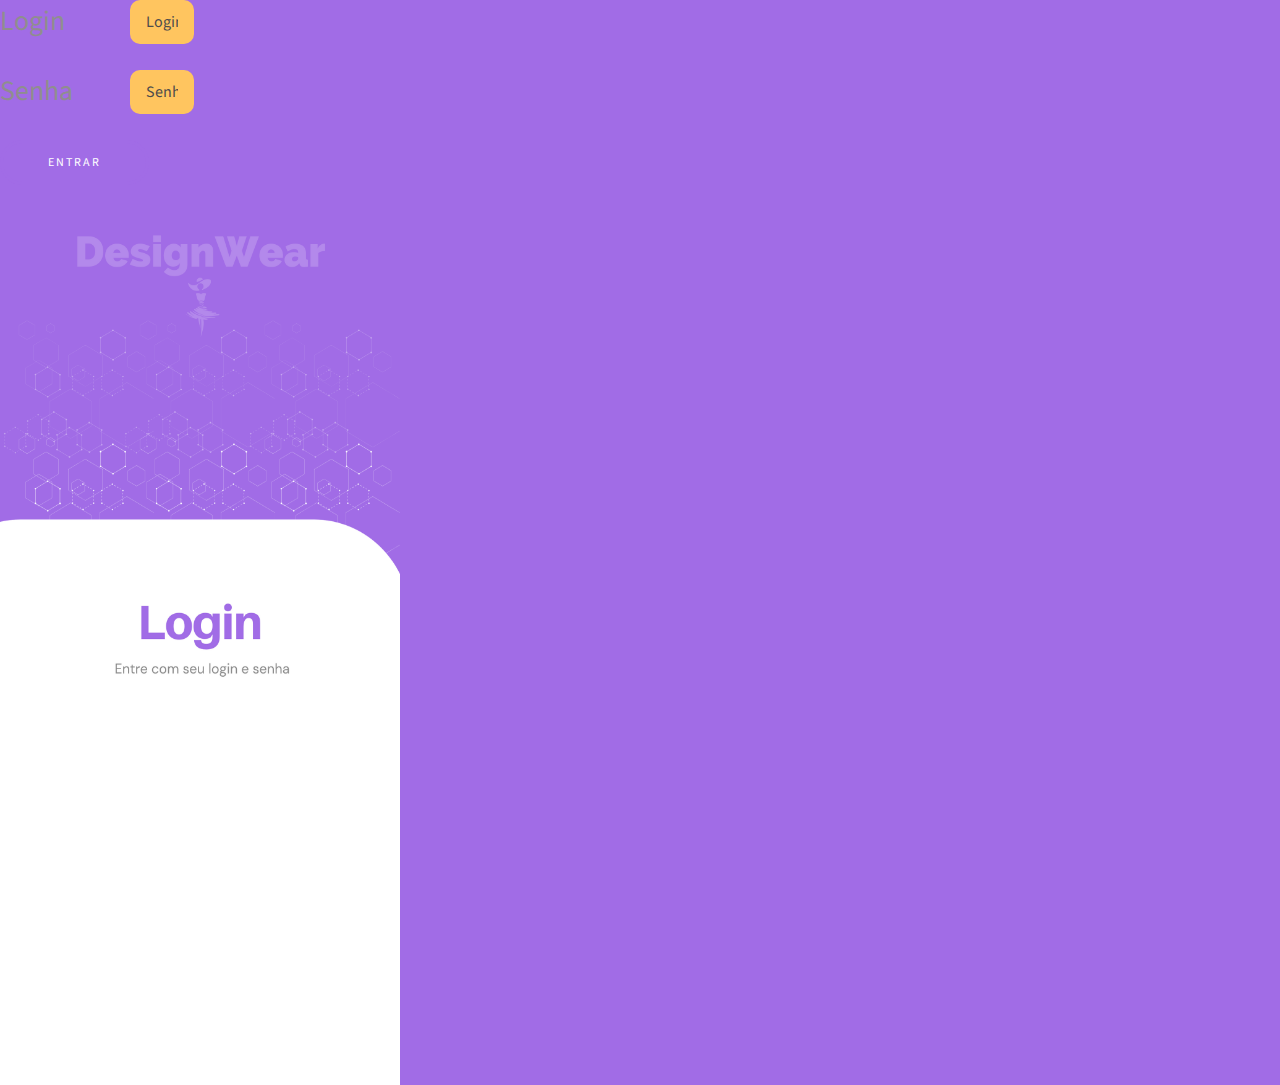
<file: index.html>
<!DOCTYPE HTML>
<!--
	Projection by TEMPLATED
	templated.co @templatedco
	Released for free under the Creative Commons Attribution 3.0 license (templated.co/license)
--><html>
	<head>
		<title>
			DesingWear Login
		</title>
			<meta charset="utf-8">
			<meta name="robots" content="index, follow, 
			max-image-preview:large, 
			max-snippet:-1, 
			max-video-preview:-1">
			<meta name="viewport" content="width=device-width, 
			initial-scale=1">
			<link rel="stylesheet" href="assets/css/main.css">
		</head>
		<body class="login">

		<!-- Header -->
			<header id="header">
				
			</header><!-- Banner --><section >
				<div>
					<header>
						
					</header>
				<div class="flex">
					<h3>Login</h3>
						<div class="6u 12u$(xsmall)">
                            	<input type="text" name="demo-name" id="demo-name" value="" placeholder="Login">
									<div data-lastpass-icon-root="true" 
										style="position: relative !important; 
										height: 0px !important; 
										width: 0px !important; 
										float: none !important;">
									</div>
							</div>
							<h3>Senha</h3>
							<div class="6u 12u$(xsmall)">
								<input type="text" name="demo-name" id="demo-name" value="" placeholder="Senha">
									<div data-lastpass-icon-root="true" 
										style="position: relative !important; 
										height: 0px !important; 
										width: 0px !important; 
										float: none !important;">
									</div>
							</div>
								<a href="home.html" class="button special">ENTRAR</a>
					<img src="images/fundo.png" alt="fundo" width="400" height="900"></div>
					
					</footer>
				</div>

		<!-- Scripts -->
			<script src="assets/js/jquery.min.js"></script><script src="assets/js/skel.min.js"></script><script src="assets/js/util.js"></script><script src="assets/js/main.js"></script></body></html>
</file>
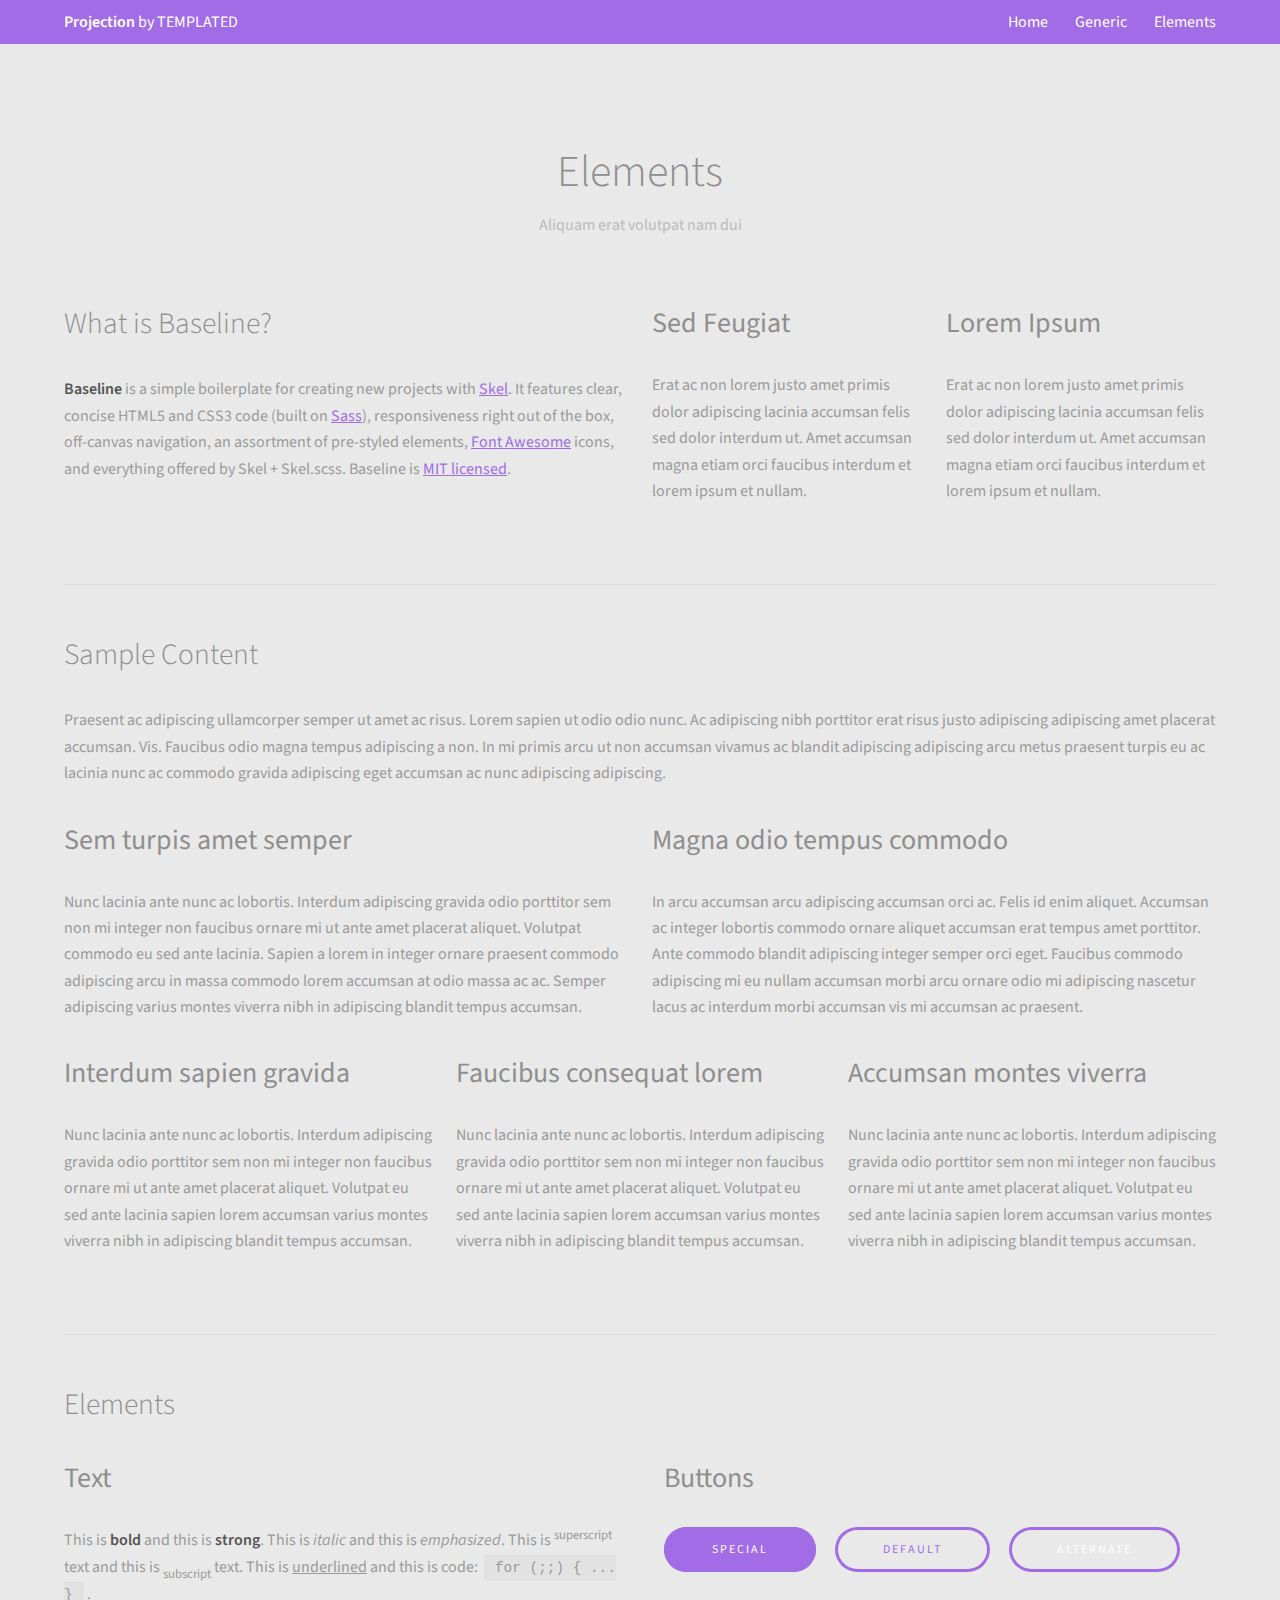
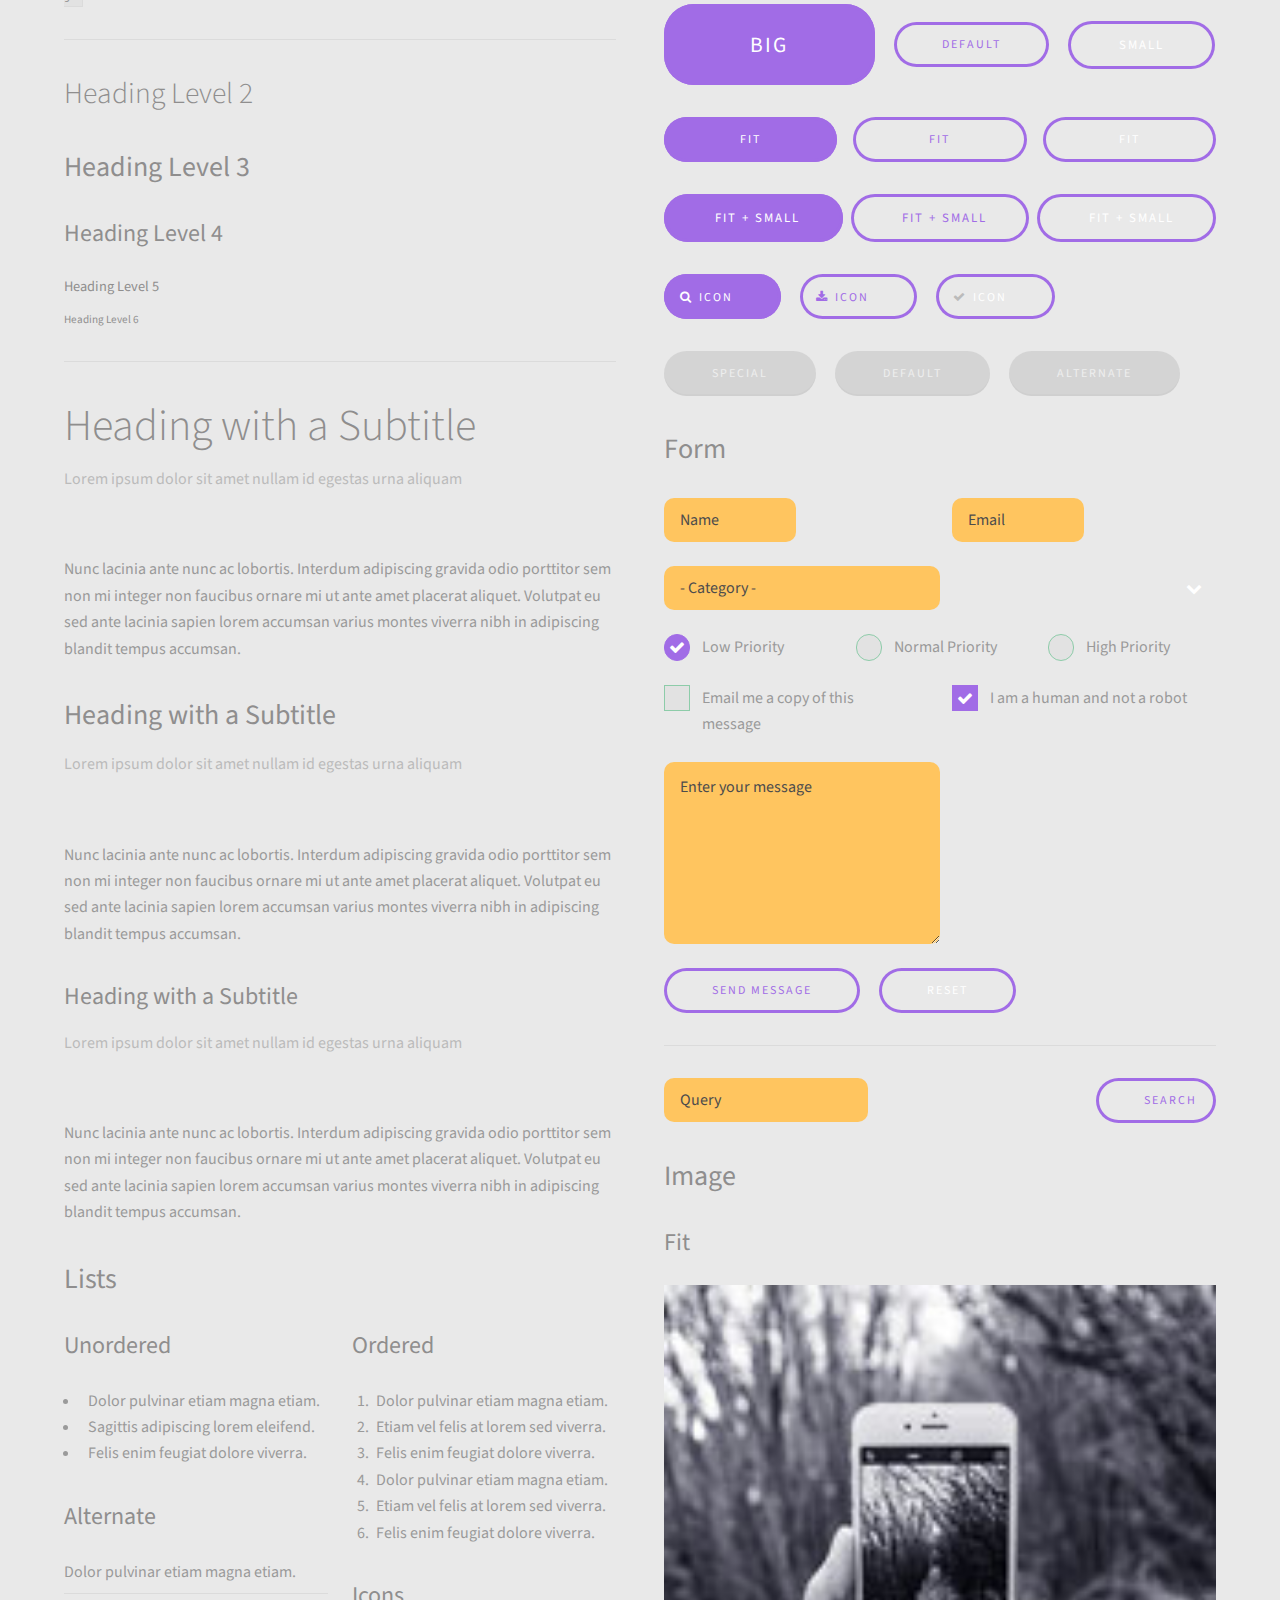
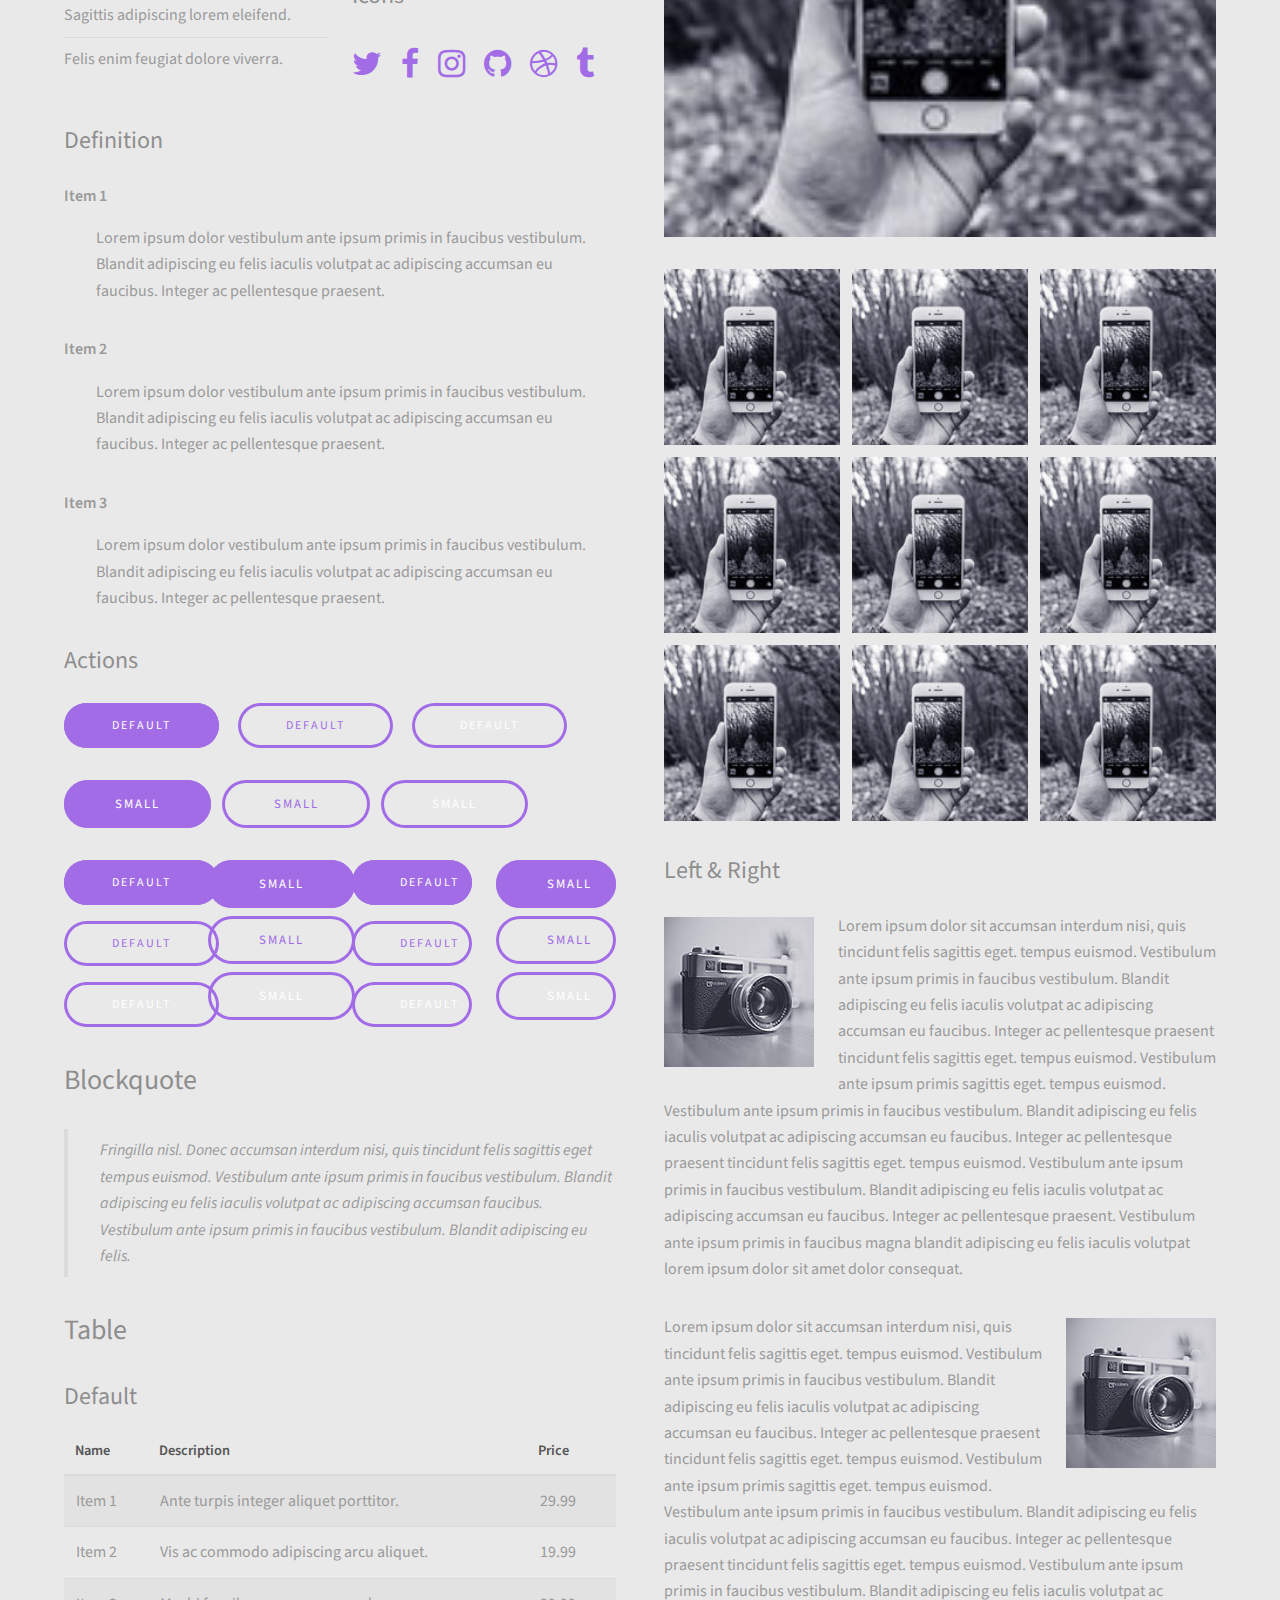
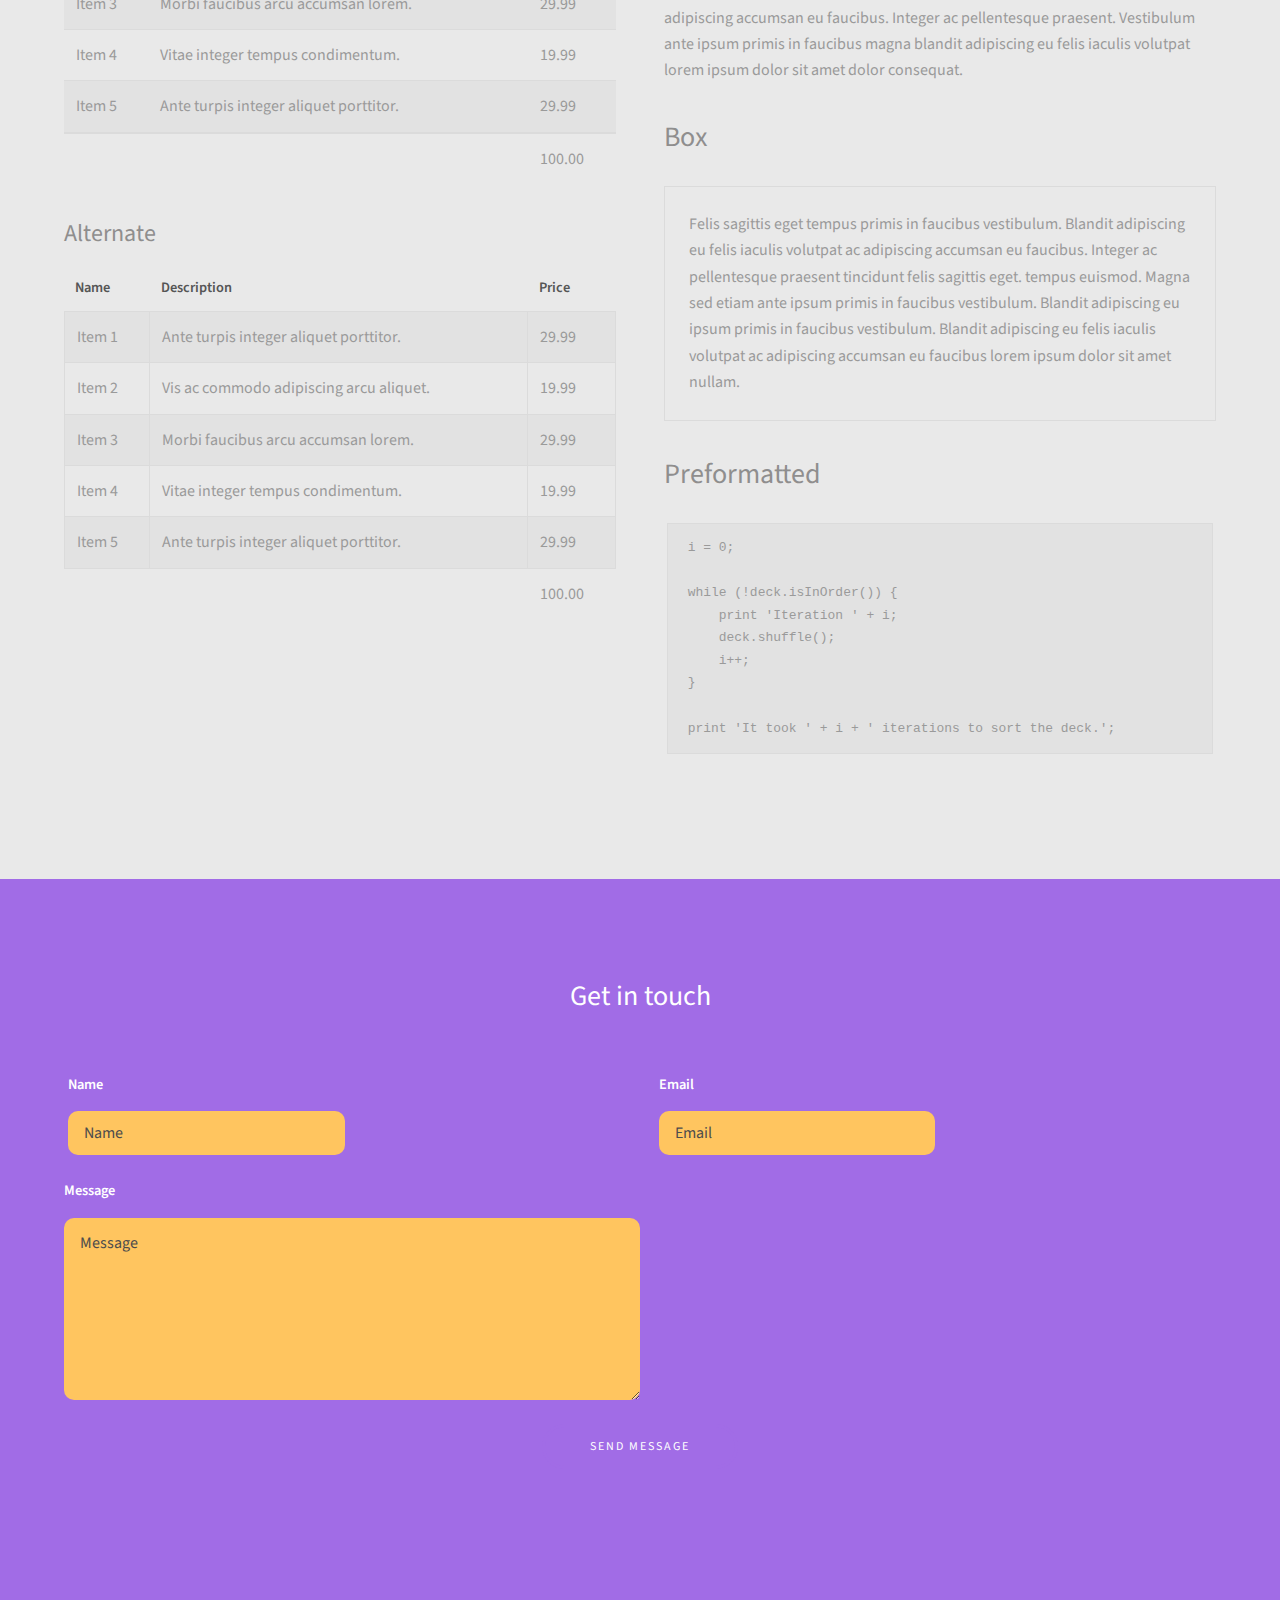
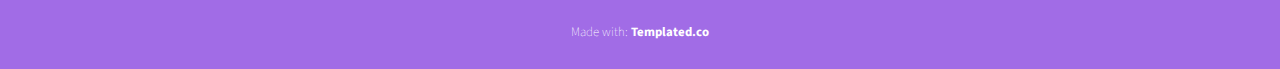
<file: elements.html>
<!DOCTYPE HTML>
<!--
	Projection by TEMPLATED
	templated.co @templatedco
	Released for free under the Creative Commons Attribution 3.0 license (templated.co/license)
--><html><head><title>Elements - Projection by TEMPLATED</title><meta charset="utf-8"><meta name="robots" content="index, follow, max-image-preview:large, max-snippet:-1, max-video-preview:-1"><meta name="viewport" content="width=device-width, initial-scale=1"><link rel="stylesheet" href="assets/css/main.css"></head><body class="subpage">

<!-- Header -->
<header id="header"><div class="inner">
        <a href="index.html" class="logo"><strong>Projection</strong> by TEMPLATED</a>
        <nav id="nav"><a href="index.html">Home</a>
            <a href="generic.html">Generic</a>
            <a href="elements.html">Elements</a>
        </nav><a href="#navPanel" class="navPanelToggle"><span class="fa fa-bars"></span></a>
    </div>
</header><section id="main" class="wrapper"><div class="inner">
        <header class="align-center"><h2>Elements</h2>
            <p>Aliquam erat volutpat nam dui </p>
        </header><!-- Intro --><div class="row">
            <section class="6u 12u$(medium)"><h2>What is Baseline?</h2>
                <p><strong>Baseline</strong> is a simple boilerplate for creating new projects with <a href="http://skel.io">Skel</a>. It features clear, concise HTML5 and CSS3 code (built on <a href="http://sass-lang.com">Sass</a>), responsiveness right out of the box, off-canvas navigation, an assortment of pre-styled elements, <a href="http://fontawesome.io">Font Awesome</a> icons, and everything offered by Skel + Skel.scss. Baseline is <a href="http://skel.io/license">MIT licensed</a>.</p>
            </section><section class="3u 6u(medium) 12u$(small)"><h3>Sed Feugiat</h3>
                <p>Erat ac non lorem justo amet primis dolor adipiscing lacinia accumsan felis sed dolor interdum ut. Amet accumsan magna etiam orci faucibus interdum et lorem ipsum et nullam.</p>
            </section><section class="3u$ 6u$(medium) 12u$(small)"><h3>Lorem Ipsum</h3>
                <p>Erat ac non lorem justo amet primis dolor adipiscing lacinia accumsan felis sed dolor interdum ut. Amet accumsan magna etiam orci faucibus interdum et lorem ipsum et nullam.</p>
            </section></div>

        <hr class="major"><!-- Content --><h2 id="content">Sample Content</h2>
        <p>Praesent ac adipiscing ullamcorper semper ut amet ac risus. Lorem sapien ut odio odio nunc. Ac adipiscing nibh porttitor erat risus justo adipiscing adipiscing amet placerat accumsan. Vis. Faucibus odio magna tempus adipiscing a non. In mi primis arcu ut non accumsan vivamus ac blandit adipiscing adipiscing arcu metus praesent turpis eu ac lacinia nunc ac commodo gravida adipiscing eget accumsan ac nunc adipiscing adipiscing.</p>
        <div class="row">
            <div class="6u 12u$(small)">
                <h3>Sem turpis amet semper</h3>
                <p>Nunc lacinia ante nunc ac lobortis. Interdum adipiscing gravida odio porttitor sem non mi integer non faucibus ornare mi ut ante amet placerat aliquet. Volutpat commodo eu sed ante lacinia. Sapien a lorem in integer ornare praesent commodo adipiscing arcu in massa commodo lorem accumsan at odio massa ac ac. Semper adipiscing varius montes viverra nibh in adipiscing blandit tempus accumsan.</p>
            </div>
            <div class="6u$ 12u$(small)">
                <h3>Magna odio tempus commodo</h3>
                <p>In arcu accumsan arcu adipiscing accumsan orci ac. Felis id enim aliquet. Accumsan ac integer lobortis commodo ornare aliquet accumsan erat tempus amet porttitor. Ante commodo blandit adipiscing integer semper orci eget. Faucibus commodo adipiscing mi eu nullam accumsan morbi arcu ornare odio mi adipiscing nascetur lacus ac interdum morbi accumsan vis mi accumsan ac praesent.</p>
            </div>
            <!-- Break -->
            <div class="4u 12u$(medium)">
                <h3>Interdum sapien gravida</h3>
                <p>Nunc lacinia ante nunc ac lobortis. Interdum adipiscing gravida odio porttitor sem non mi integer non faucibus ornare mi ut ante amet placerat aliquet. Volutpat eu sed ante lacinia sapien lorem accumsan varius montes viverra nibh in adipiscing blandit tempus accumsan.</p>
            </div>
            <div class="4u 12u$(medium)">
                <h3>Faucibus consequat lorem</h3>
                <p>Nunc lacinia ante nunc ac lobortis. Interdum adipiscing gravida odio porttitor sem non mi integer non faucibus ornare mi ut ante amet placerat aliquet. Volutpat eu sed ante lacinia sapien lorem accumsan varius montes viverra nibh in adipiscing blandit tempus accumsan.</p>
            </div>
            <div class="4u$ 12u$(medium)">
                <h3>Accumsan montes viverra</h3>
                <p>Nunc lacinia ante nunc ac lobortis. Interdum adipiscing gravida odio porttitor sem non mi integer non faucibus ornare mi ut ante amet placerat aliquet. Volutpat eu sed ante lacinia sapien lorem accumsan varius montes viverra nibh in adipiscing blandit tempus accumsan.</p>
            </div>
        </div>

        <hr class="major"><!-- Elements --><h2 id="elements">Elements</h2>
        <div class="row 200%">
            <div class="6u 12u$(medium)">

                <!-- Text stuff -->
                <h3>Text</h3>
                <p>This is <b>bold</b> and this is <strong>strong</strong>. This is <i>italic</i> and this is <em>emphasized</em>.
                    This is <sup>superscript</sup> text and this is <sub>subscript</sub> text.
                    This is <u>underlined</u> and this is code: <code>for (;;) { ... }</code>.</p>
                <hr><h2>Heading Level 2</h2>
                <h3>Heading Level 3</h3>
                <h4>Heading Level 4</h4>
                <h5>Heading Level 5</h5>
                <h6>Heading Level 6</h6>
                <hr><header><h2>Heading with a Subtitle</h2>
                    <p>Lorem ipsum dolor sit amet nullam id egestas urna aliquam</p>
                </header><p>Nunc lacinia ante nunc ac lobortis. Interdum adipiscing gravida odio porttitor sem non mi integer non faucibus ornare mi ut ante amet placerat aliquet. Volutpat eu sed ante lacinia sapien lorem accumsan varius montes viverra nibh in adipiscing blandit tempus accumsan.</p>
                <header><h3>Heading with a Subtitle</h3>
                    <p>Lorem ipsum dolor sit amet nullam id egestas urna aliquam</p>
                </header><p>Nunc lacinia ante nunc ac lobortis. Interdum adipiscing gravida odio porttitor sem non mi integer non faucibus ornare mi ut ante amet placerat aliquet. Volutpat eu sed ante lacinia sapien lorem accumsan varius montes viverra nibh in adipiscing blandit tempus accumsan.</p>
                <header><h4>Heading with a Subtitle</h4>
                    <p>Lorem ipsum dolor sit amet nullam id egestas urna aliquam</p>
                </header><p>Nunc lacinia ante nunc ac lobortis. Interdum adipiscing gravida odio porttitor sem non mi integer non faucibus ornare mi ut ante amet placerat aliquet. Volutpat eu sed ante lacinia sapien lorem accumsan varius montes viverra nibh in adipiscing blandit tempus accumsan.</p>

                <!-- Lists -->
                <h3>Lists</h3>
                <div class="row">
                    <div class="6u 12u$(small)">

                        <h4>Unordered</h4>
                        <ul><li>Dolor pulvinar etiam magna etiam.</li>
                            <li>Sagittis adipiscing lorem eleifend.</li>
                            <li>Felis enim feugiat dolore viverra.</li>
                        </ul><h4>Alternate</h4>
                        <ul class="alt"><li>Dolor pulvinar etiam magna etiam.</li>
                            <li>Sagittis adipiscing lorem eleifend.</li>
                            <li>Felis enim feugiat dolore viverra.</li>
                        </ul></div>
                    <div class="6u$ 12u$(small)">

                        <h4>Ordered</h4>
                        <ol><li>Dolor pulvinar etiam magna etiam.</li>
                            <li>Etiam vel felis at lorem sed viverra.</li>
                            <li>Felis enim feugiat dolore viverra.</li>
                            <li>Dolor pulvinar etiam magna etiam.</li>
                            <li>Etiam vel felis at lorem sed viverra.</li>
                            <li>Felis enim feugiat dolore viverra.</li>
                        </ol><h4>Icons</h4>
                        <ul class="icons"><li><a href="#" class="icon fa-twitter"><span class="label">Twitter</span></a></li>
                            <li><a href="#" class="icon fa-facebook"><span class="label">Facebook</span></a></li>
                            <li><a href="#" class="icon fa-instagram"><span class="label">Instagram</span></a></li>
                            <li><a href="#" class="icon fa-github"><span class="label">Github</span></a></li>
                            <li><a href="#" class="icon fa-dribbble"><span class="label">Dribbble</span></a></li>
                            <li><a href="#" class="icon fa-tumblr"><span class="label">Tumblr</span></a></li>
                        </ul></div>
                </div>
                <h4>Definition</h4>
                <dl><dt>Item 1</dt>
                    <dd>
                        <p>Lorem ipsum dolor vestibulum ante ipsum primis in faucibus vestibulum. Blandit adipiscing eu felis iaculis volutpat ac adipiscing accumsan eu faucibus. Integer ac pellentesque praesent.</p>
                    </dd>
                    <dt>Item 2</dt>
                    <dd>
                        <p>Lorem ipsum dolor vestibulum ante ipsum primis in faucibus vestibulum. Blandit adipiscing eu felis iaculis volutpat ac adipiscing accumsan eu faucibus. Integer ac pellentesque praesent.</p>
                    </dd>
                    <dt>Item 3</dt>
                    <dd>
                        <p>Lorem ipsum dolor vestibulum ante ipsum primis in faucibus vestibulum. Blandit adipiscing eu felis iaculis volutpat ac adipiscing accumsan eu faucibus. Integer ac pellentesque praesent.</p>
                    </dd>
                </dl><h4>Actions</h4>
                <ul class="actions"><li><a href="#" class="button special">Default</a></li>
                    <li><a href="#" class="button">Default</a></li>
                    <li><a href="#" class="button alt">Default</a></li>
                </ul><ul class="actions small"><li><a href="#" class="button special small">Small</a></li>
                    <li><a href="#" class="button small">Small</a></li>
                    <li><a href="#" class="button alt small">Small</a></li>
                </ul><div class="row">
                    <div class="3u 12u$(small)">
                        <ul class="actions vertical"><li><a href="#" class="button special">Default</a></li>
                            <li><a href="#" class="button">Default</a></li>
                            <li><a href="#" class="button alt">Default</a></li>
                        </ul></div>
                    <div class="3u 12u$(small)">
                        <ul class="actions vertical small"><li><a href="#" class="button special small">Small</a></li>
                            <li><a href="#" class="button small">Small</a></li>
                            <li><a href="#" class="button alt small">Small</a></li>
                        </ul></div>
                    <div class="3u 12u$(small)">
                        <ul class="actions vertical"><li><a href="#" class="button special fit">Default</a></li>
                            <li><a href="#" class="button fit">Default</a></li>
                            <li><a href="#" class="button alt fit">Default</a></li>
                        </ul></div>
                    <div class="3u$ 12u$(small)">
                        <ul class="actions vertical small"><li><a href="#" class="button special small fit">Small</a></li>
                            <li><a href="#" class="button small fit">Small</a></li>
                            <li><a href="#" class="button alt small fit">Small</a></li>
                        </ul></div>
                </div>

                <!-- Blockquote -->
                <h3>Blockquote</h3>
                <blockquote>Fringilla nisl. Donec accumsan interdum nisi, quis tincidunt felis sagittis eget tempus euismod. Vestibulum ante ipsum primis in faucibus vestibulum. Blandit adipiscing eu felis iaculis volutpat ac adipiscing accumsan faucibus. Vestibulum ante ipsum primis in faucibus vestibulum. Blandit adipiscing eu felis.</blockquote>

                <!-- Table -->
                <h3>Table</h3>

                <h4>Default</h4>
                <div class="table-wrapper">
                    <table><thead><tr><th>Name</th>
                            <th>Description</th>
                            <th>Price</th>
                        </tr></thead><tbody><tr><td>Item 1</td>
                            <td>Ante turpis integer aliquet porttitor.</td>
                            <td>29.99</td>
                        </tr><tr><td>Item 2</td>
                            <td>Vis ac commodo adipiscing arcu aliquet.</td>
                            <td>19.99</td>
                        </tr><tr><td>Item 3</td>
                            <td> Morbi faucibus arcu accumsan lorem.</td>
                            <td>29.99</td>
                        </tr><tr><td>Item 4</td>
                            <td>Vitae integer tempus condimentum.</td>
                            <td>19.99</td>
                        </tr><tr><td>Item 5</td>
                            <td>Ante turpis integer aliquet porttitor.</td>
                            <td>29.99</td>
                        </tr></tbody><tfoot><tr><td colspan="2"></td>
                            <td>100.00</td>
                        </tr></tfoot></table></div>

                <h4>Alternate</h4>
                <div class="table-wrapper">
                    <table class="alt"><thead><tr><th>Name</th>
                            <th>Description</th>
                            <th>Price</th>
                        </tr></thead><tbody><tr><td>Item 1</td>
                            <td>Ante turpis integer aliquet porttitor.</td>
                            <td>29.99</td>
                        </tr><tr><td>Item 2</td>
                            <td>Vis ac commodo adipiscing arcu aliquet.</td>
                            <td>19.99</td>
                        </tr><tr><td>Item 3</td>
                            <td> Morbi faucibus arcu accumsan lorem.</td>
                            <td>29.99</td>
                        </tr><tr><td>Item 4</td>
                            <td>Vitae integer tempus condimentum.</td>
                            <td>19.99</td>
                        </tr><tr><td>Item 5</td>
                            <td>Ante turpis integer aliquet porttitor.</td>
                            <td>29.99</td>
                        </tr></tbody><tfoot><tr><td colspan="2"></td>
                            <td>100.00</td>
                        </tr></tfoot></table></div>

            </div>
            <div class="6u$ 12u$(medium)">

                <!-- Buttons -->
                <h3>Buttons</h3>
                <ul class="actions"><li><a href="#" class="button special">Special</a></li>
                    <li><a href="#" class="button">Default</a></li>
                    <li><a href="#" class="button alt">Alternate</a></li>
                </ul><ul class="actions"><li><a href="#" class="button special big">Big</a></li>
                    <li><a href="#" class="button">Default</a></li>
                    <li><a href="#" class="button alt small">Small</a></li>
                </ul><ul class="actions fit"><li><a href="#" class="button special fit">Fit</a></li>
                    <li><a href="#" class="button fit">Fit</a></li>
                    <li><a href="#" class="button alt fit">Fit</a></li>
                </ul><ul class="actions fit small"><li><a href="#" class="button special fit small">Fit + Small</a></li>
                    <li><a href="#" class="button fit small">Fit + Small</a></li>
                    <li><a href="#" class="button alt fit small">Fit + Small</a></li>
                </ul><ul class="actions"><li><a href="#" class="button special icon fa-search">Icon</a></li>
                    <li><a href="#" class="button icon fa-download">Icon</a></li>
                    <li><a href="#" class="button alt icon fa-check">Icon</a></li>
                </ul><ul class="actions"><li><span class="button special disabled">Special</span></li>
                    <li><span class="button disabled">Default</span></li>
                    <li><span class="button alt disabled">Alternate</span></li>
                </ul><!-- Form --><h3>Form</h3>

                <form method="post" action="#">
                    <div class="row uniform">
                        <div class="6u 12u$(xsmall)">
                            <input type="text" name="demo-name" id="demo-name" value="" placeholder="Name"><div data-lastpass-icon-root="true" style="position: relative !important; height: 0px !important; width: 0px !important; float: left !important;"></div></div>
                        <div class="6u$ 12u$(xsmall)">
                            <input type="email" name="demo-email" id="demo-email" value="" placeholder="Email"></div>
                        <!-- Break -->
                        <div class="12u$">
                            <div class="select-wrapper">
                                <select name="demo-category" id="demo-category"><option value="">- Category -</option><option value="1">Manufacturing</option><option value="1">Shipping</option><option value="1">Administration</option><option value="1">Human Resources</option></select></div>
                        </div>
                        <!-- Break -->
                        <div class="4u 12u$(small)">
                            <input type="radio" id="demo-priority-low" name="demo-priority" checked><label for="demo-priority-low">Low Priority</label>
                        </div>
                        <div class="4u 12u$(small)">
                            <input type="radio" id="demo-priority-normal" name="demo-priority"><label for="demo-priority-normal">Normal Priority</label>
                        </div>
                        <div class="4u$ 12u$(small)">
                            <input type="radio" id="demo-priority-high" name="demo-priority"><label for="demo-priority-high">High Priority</label>
                        </div>
                        <!-- Break -->
                        <div class="6u 12u$(small)">
                            <input type="checkbox" id="demo-copy" name="demo-copy"><label for="demo-copy">Email me a copy of this message</label>
                        </div>
                        <div class="6u$ 12u$(small)">
                            <input type="checkbox" id="demo-human" name="demo-human" checked><label for="demo-human">I am a human and not a robot</label>
                        </div>
                        <!-- Break -->
                        <div class="12u$">
                            <textarea name="demo-message" id="demo-message" placeholder="Enter your message" rows="6" data-gramm="false" wt-ignore-input="true"></textarea></div>
                        <!-- Break -->
                        <div class="12u$">
                            <ul class="actions"><li><input type="submit" value="Send Message"></li>
                                <li><input type="reset" value="Reset" class="alt"></li>
                            </ul></div>
                    </div>
                </form>

                <hr><form method="post" action="#">
                    <div class="row uniform">
                        <div class="9u 12u$(small)">
                            <input type="text" name="query" id="query" value="" placeholder="Query"></div>
                        <div class="3u$ 12u$(small)">
                            <input type="submit" value="Search" class="fit"></div>
                    </div>
                </form>

                <!-- Image -->
                <h3>Image</h3>

                <h4>Fit</h4>
                <span class="image fit"><img src="images/pic01.jpg" alt="" width="150" height="150"></span>
                <div class="box alt">
                    <div class="row 50% uniform">
                        <div class="4u"><span class="image fit"><img src="images/pic01.jpg" alt="" width="150" height="150"></span></div>
                        <div class="4u"><span class="image fit"><img src="images/pic01.jpg" alt="" width="150" height="150"></span></div>
                        <div class="4u$"><span class="image fit"><img src="images/pic01.jpg" alt="" width="150" height="150"></span></div>
                        <!-- Break -->
                        <div class="4u"><span class="image fit"><img src="images/pic01.jpg" alt="" width="150" height="150"></span></div>
                        <div class="4u"><span class="image fit"><img src="images/pic01.jpg" alt="" width="150" height="150"></span></div>
                        <div class="4u$"><span class="image fit"><img src="images/pic01.jpg" alt="" width="150" height="150"></span></div>
                        <!-- Break -->
                        <div class="4u"><span class="image fit"><img src="images/pic01.jpg" alt="" width="150" height="150"></span></div>
                        <div class="4u"><span class="image fit"><img src="images/pic01.jpg" alt="" width="150" height="150"></span></div>
                        <div class="4u$"><span class="image fit"><img src="images/pic01.jpg" alt="" width="150" height="150"></span></div>
                    </div>
                </div>

                <h4>Left &amp; Right</h4>
                <p><span class="image left"><img src="images/pic02.jpg" alt="" width="150" height="150"></span>Lorem ipsum dolor sit accumsan interdum nisi, quis tincidunt felis sagittis eget. tempus euismod. Vestibulum ante ipsum primis in faucibus vestibulum. Blandit adipiscing eu felis iaculis volutpat ac adipiscing accumsan eu faucibus. Integer ac pellentesque praesent tincidunt felis sagittis eget. tempus euismod. Vestibulum ante ipsum primis sagittis eget. tempus euismod. Vestibulum ante ipsum primis in faucibus vestibulum. Blandit adipiscing eu felis iaculis volutpat ac adipiscing accumsan eu faucibus. Integer ac pellentesque praesent tincidunt felis sagittis eget. tempus euismod. Vestibulum ante ipsum primis in faucibus vestibulum. Blandit adipiscing eu felis iaculis volutpat ac adipiscing accumsan eu faucibus. Integer ac pellentesque praesent. Vestibulum ante ipsum primis in faucibus magna blandit adipiscing eu felis iaculis volutpat lorem ipsum dolor sit amet dolor consequat.</p>
                <p><span class="image right"><img src="images/pic02.jpg" alt="" width="150" height="150"></span>Lorem ipsum dolor sit accumsan interdum nisi, quis tincidunt felis sagittis eget. tempus euismod. Vestibulum ante ipsum primis in faucibus vestibulum. Blandit adipiscing eu felis iaculis volutpat ac adipiscing accumsan eu faucibus. Integer ac pellentesque praesent tincidunt felis sagittis eget. tempus euismod. Vestibulum ante ipsum primis sagittis eget. tempus euismod. Vestibulum ante ipsum primis in faucibus vestibulum. Blandit adipiscing eu felis iaculis volutpat ac adipiscing accumsan eu faucibus. Integer ac pellentesque praesent tincidunt felis sagittis eget. tempus euismod. Vestibulum ante ipsum primis in faucibus vestibulum. Blandit adipiscing eu felis iaculis volutpat ac adipiscing accumsan eu faucibus. Integer ac pellentesque praesent. Vestibulum ante ipsum primis in faucibus magna blandit adipiscing eu felis iaculis volutpat lorem ipsum dolor sit amet dolor consequat.</p>

                <!-- Box -->
                <h3>Box</h3>
                <div class="box">
                    <p>Felis sagittis eget tempus primis in faucibus vestibulum. Blandit adipiscing eu felis iaculis volutpat ac adipiscing accumsan eu faucibus. Integer ac pellentesque praesent tincidunt felis sagittis eget. tempus euismod. Magna sed etiam ante ipsum primis in faucibus vestibulum. Blandit adipiscing eu ipsum primis in faucibus vestibulum. Blandit adipiscing eu felis iaculis volutpat ac adipiscing accumsan eu faucibus lorem ipsum dolor sit amet nullam.</p>
                </div>

                <!-- Preformatted Code -->
                <h3>Preformatted</h3>
                <pre><code>i = 0;

while (!deck.isInOrder()) {
    print 'Iteration ' + i;
    deck.shuffle();
    i++;
}

print 'It took ' + i + ' iterations to sort the deck.';
</code></pre>

            </div>
        </div>

    </div>

</section><!-- Footer --><footer id="footer"><div class="inner">

        <h3>Get in touch</h3>

        <form action="#" method="post">

            <div class="field half first">
                <label for="name">Name</label>
                <input name="name" id="name" type="text" placeholder="Name"></div>
            <div class="field half">
                <label for="email">Email</label>
                <input name="email" id="email" type="email" placeholder="Email"></div>
            <div class="field">
                <label for="message">Message</label>
                <textarea name="message" id="message" rows="6" placeholder="Message"></textarea></div>
            <ul class="actions"><li><input value="Send Message" class="button alt" type="submit"></li>
            </ul></form>
    </div>
</footer><div class="copyright">
    Made with: <a href="https://templated.co/">Templated.co</a>
</div>

<!-- Scripts -->
<script src="assets/js/jquery.min.js"></script><script src="assets/js/skel.min.js"></script><script src="assets/js/util.js"></script><script src="assets/js/main.js"></script></body></html>
</file>
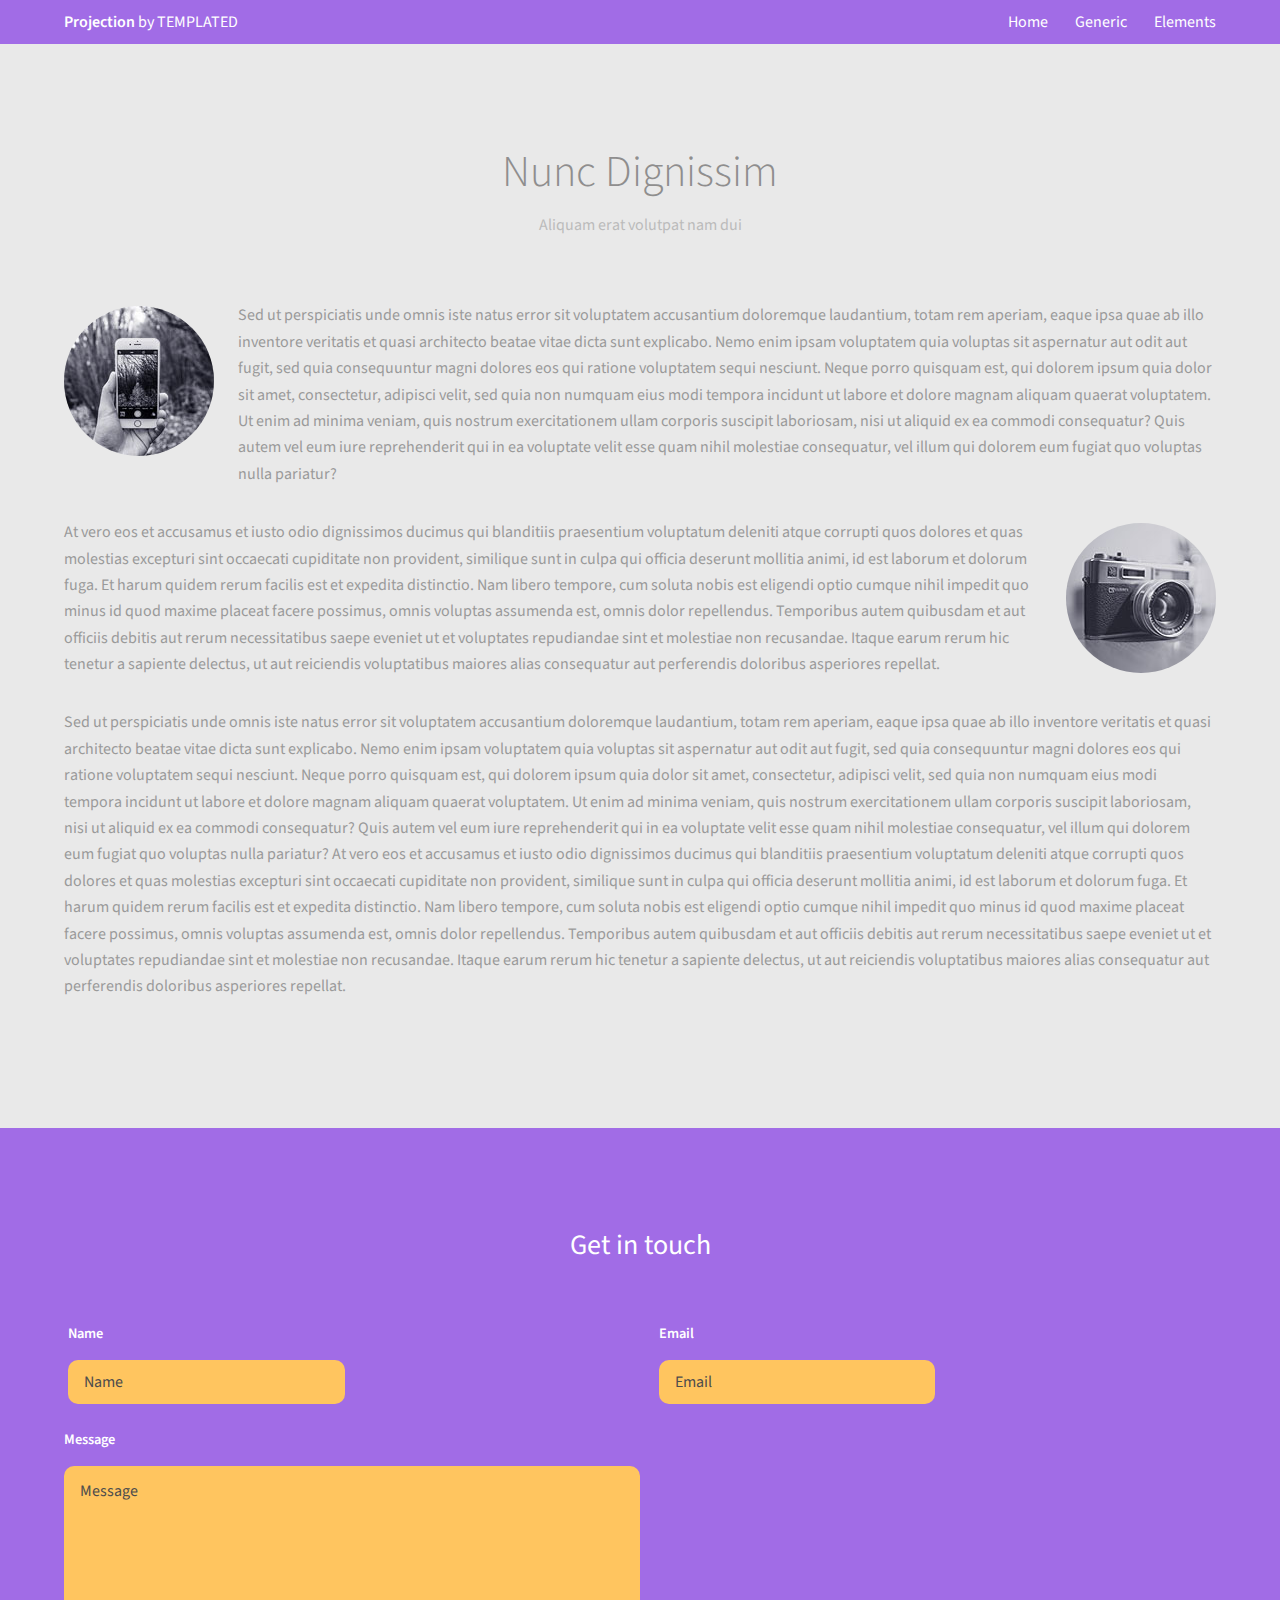
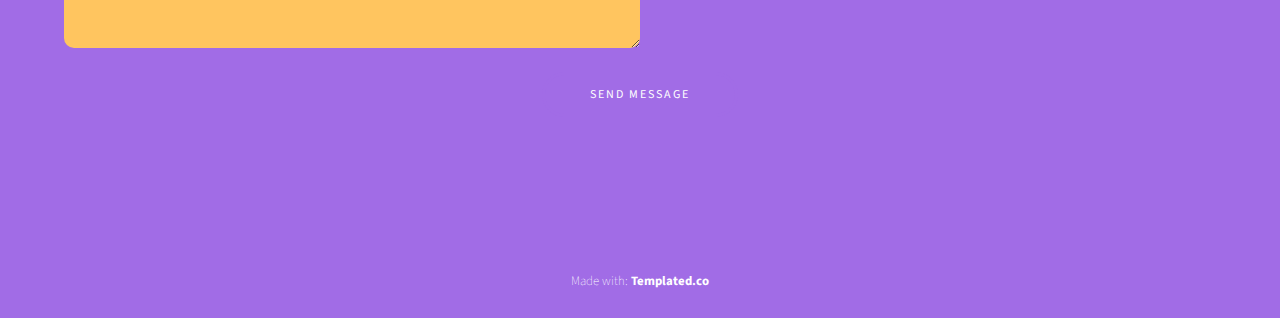
<file: generic.html>
<!DOCTYPE HTML>
<!--
	Projection by TEMPLATED
	templated.co @templatedco
	Released for free under the Creative Commons Attribution 3.0 license (templated.co/license)
--><html><head><title>Generic - Projection by TEMPLATED</title><meta charset="utf-8"><meta name="robots" content="index, follow, max-image-preview:large, max-snippet:-1, max-video-preview:-1"><meta name="viewport" content="width=device-width, initial-scale=1"><link rel="stylesheet" href="assets/css/main.css"></head><body class="subpage">

		<!-- Header -->
			<header id="header"><div class="inner">
					<a href="index.html" class="logo"><strong>Projection</strong> by TEMPLATED</a>
					<nav id="nav"><a href="index.html">Home</a>
						<a href="generic.html">Generic</a>
						<a href="elements.html">Elements</a>
					</nav><a href="#navPanel" class="navPanelToggle"><span class="fa fa-bars"></span></a>
				</div>
			</header><!-- Three --><section id="three" class="wrapper"><div class="inner">
					<header class="align-center"><h2>Nunc Dignissim</h2>
						<p>Aliquam erat volutpat nam dui </p>
					</header><div class="image round left">
						<img src="images/pic01.jpg" alt="Pic 01" width="150" height="150"></div>
					<p>Sed ut perspiciatis unde omnis iste natus error sit voluptatem accusantium doloremque laudantium, totam rem aperiam, eaque ipsa quae ab illo inventore veritatis et quasi architecto beatae vitae dicta sunt explicabo. Nemo enim ipsam voluptatem quia voluptas sit aspernatur aut odit aut fugit, sed quia consequuntur magni dolores eos qui ratione voluptatem sequi nesciunt. Neque porro quisquam est, qui dolorem ipsum quia dolor sit amet, consectetur, adipisci velit, sed quia non numquam eius modi tempora incidunt ut labore et dolore magnam aliquam quaerat voluptatem. Ut enim ad minima veniam, quis nostrum exercitationem ullam corporis suscipit laboriosam, nisi ut aliquid ex ea commodi consequatur? Quis autem vel eum iure reprehenderit qui in ea voluptate velit esse quam nihil molestiae consequatur, vel illum qui dolorem eum fugiat quo voluptas nulla pariatur?</p>

					<div class="image round right">
						<img src="images/pic02.jpg" alt="Pic 02" width="150" height="150"></div>
					<p>At vero eos et accusamus et iusto odio dignissimos ducimus qui blanditiis praesentium voluptatum deleniti atque corrupti quos dolores et quas molestias excepturi sint occaecati cupiditate non provident, similique sunt in culpa qui officia deserunt mollitia animi, id est laborum et dolorum fuga. Et harum quidem rerum facilis est et expedita distinctio. Nam libero tempore, cum soluta nobis est eligendi optio cumque nihil impedit quo minus id quod maxime placeat facere possimus, omnis voluptas assumenda est, omnis dolor repellendus. Temporibus autem quibusdam et aut officiis debitis aut rerum necessitatibus saepe eveniet ut et voluptates repudiandae sint et molestiae non recusandae. Itaque earum rerum hic tenetur a sapiente delectus, ut aut reiciendis voluptatibus maiores alias consequatur aut perferendis doloribus asperiores repellat.</p>

					<p>Sed ut perspiciatis unde omnis iste natus error sit voluptatem accusantium doloremque laudantium, totam rem aperiam, eaque ipsa quae ab illo inventore veritatis et quasi architecto beatae vitae dicta sunt explicabo. Nemo enim ipsam voluptatem quia voluptas sit aspernatur aut odit aut fugit, sed quia consequuntur magni dolores eos qui ratione voluptatem sequi nesciunt. Neque porro quisquam est, qui dolorem ipsum quia dolor sit amet, consectetur, adipisci velit, sed quia non numquam eius modi tempora incidunt ut labore et dolore magnam aliquam quaerat voluptatem. Ut enim ad minima veniam, quis nostrum exercitationem ullam corporis suscipit laboriosam, nisi ut aliquid ex ea commodi consequatur? Quis autem vel eum iure reprehenderit qui in ea voluptate velit esse quam nihil molestiae consequatur, vel illum qui dolorem eum fugiat quo voluptas nulla pariatur? At vero eos et accusamus et iusto odio dignissimos ducimus qui blanditiis praesentium voluptatum deleniti atque corrupti quos dolores et quas molestias excepturi sint occaecati cupiditate non provident, similique sunt in culpa qui officia deserunt mollitia animi, id est laborum et dolorum fuga. Et harum quidem rerum facilis est et expedita distinctio. Nam libero tempore, cum soluta nobis est eligendi optio cumque nihil impedit quo minus id quod maxime placeat facere possimus, omnis voluptas assumenda est, omnis dolor repellendus. Temporibus autem quibusdam et aut officiis debitis aut rerum necessitatibus saepe eveniet ut et voluptates repudiandae sint et molestiae non recusandae. Itaque earum rerum hic tenetur a sapiente delectus, ut aut reiciendis voluptatibus maiores alias consequatur aut perferendis doloribus asperiores repellat.</p>

				</div>
			</section><!-- Footer --><footer id="footer"><div class="inner">

					<h3>Get in touch</h3>

					<form action="#" method="post">

						<div class="field half first">
							<label for="name">Name</label>
							<input name="name" id="name" type="text" placeholder="Name"></div>
						<div class="field half">
							<label for="email">Email</label>
							<input name="email" id="email" type="email" placeholder="Email"></div>
						<div class="field">
							<label for="message">Message</label>
							<textarea name="message" id="message" rows="6" placeholder="Message"></textarea></div>
						<ul class="actions"><li><input value="Send Message" class="button alt" type="submit"></li>
						</ul></form>
				</div>
			</footer><div class="copyright">
			Made with: <a href="https://templated.co/">Templated.co</a>
		</div>

		<!-- Scripts -->
			<script src="assets/js/jquery.min.js"></script><script src="assets/js/skel.min.js"></script><script src="assets/js/util.js"></script><script src="assets/js/main.js"></script></body></html>
</file>
<file: assets/css/main.css>
@charset "UTF-8";
@import url(font-awesome.min.css);
@import "https://fonts.googleapis.com/css?family=Source+Sans+Pro:300,400,600";

/*
	Projection by TEMPLATED
	templated.co @templatedco
	Released for free under the Creative Commons Attribution 3.0 license (templated.co/license)
*/

/* Reset */

	html, body, div, span, applet, object, iframe, h1, h2, h3, h4, h5, h6, p, blockquote, pre, a, abbr, acronym, address, big, cite, code, del, dfn, em, img, ins, kbd, q, s, samp, small, strike, strong, sub, sup, tt, var, b, u, i, center, dl, dt, dd, ol, ul, li, fieldset, form, label, legend, table, caption, tbody, tfoot, thead, tr, th, td, article, aside, canvas, details, embed, figure, figcaption, footer, header, hgroup, menu, nav, output, ruby, section, summary, time, mark, audio, video {
		margin: 0;
		padding: 0;
		border: 0;
		font-size: 100%;
		font: inherit;
		vertical-align: baseline;
	}
.image.fit img {
	width: 100%;
	height: auto;
}
	article, aside, details, figcaption, figure, footer, header, hgroup, menu, nav, section {
		display: block;
	}

	body {
		line-height: 1;
	}

	ol, ul {
		list-style: none;
	}

	blockquote, q {
		quotes: none;
	}

	blockquote:before, blockquote:after, q:before, q:after {
		content: '';
		content: none;
	}

	table {
		border-collapse: collapse;
		border-spacing: 0;
	}

	body {
		-webkit-text-size-adjust: none;
	}

/* Box Model */

	*, *:before, *:after {
		-moz-box-sizing: border-box;
		-webkit-box-sizing: border-box;
		box-sizing: border-box;
	}

/* Containers */

	.container {
		margin-left: auto;
		margin-right: auto;
	}

	.container.\31 25\25 {
		width: 100%;
		max-width: 100em;
		min-width: 80em;
	}

	.container.\37 5\25 {
		width: 60em;
	}

	.container.\35 0\25 {
		width: 40em;
	}

	.container.\32 5\25 {
		width: 20em;
	}

	.container {
		width: 80em;
	}

	@media screen and (max-width: 2800px) {

		.container.\31 25\25 {
			width: 100%;
			max-width: 100em;
			min-width: 80em;
		}

		.container.\37 5\25 {
			width: 60em;
		}

		.container.\35 0\25 {
			width: 40em;
		}

		.container.\32 5\25 {
			width: 20em;
		}

		.container {
			width: 80em;
		}

	}

	@media screen and (max-width: 1280px) {

		.container.\31 25\25 {
			width: 100%;
			max-width: 81.25em;
			min-width: 65em;
		}

		.container.\37 5\25 {
			width: 48.75em;
		}

		.container.\35 0\25 {
			width: 32.5em;
		}

		.container.\32 5\25 {
			width: 16.25em;
		}

		.container {
			width: 65em;
		}

	}

	@media screen and (max-width: 980px) {

		.container.\31 25\25 {
			width: 100%;
			max-width: 112.5%;
			min-width: 90%;
		}

		.container.\37 5\25 {
			width: 67.5%;
		}

		.container.\35 0\25 {
			width: 45%;
		}

		.container.\32 5\25 {
			width: 22.5%;
		}

		.container {
			width: 90%;
		}

	}

	@media screen and (max-width: 736px) {

		.container.\31 25\25 {
			width: 100%;
			max-width: 112.5%;
			min-width: 90%;
		}

		.container.\37 5\25 {
			width: 67.5%;
		}

		.container.\35 0\25 {
			width: 45%;
		}

		.container.\32 5\25 {
			width: 22.5%;
		}

		.container {
			width: 90% !important;
		}

	}

	@media screen and (max-width: 480px) {

		.container.\31 25\25 {
			width: 100%;
			max-width: 112.5%;
			min-width: 90%;
		}

		.container.\37 5\25 {
			width: 67.5%;
		}

		.container.\35 0\25 {
			width: 45%;
		}

		.container.\32 5\25 {
			width: 22.5%;
		}

		.container {
			width: 90% !important;
		}

	}

/* Grid */

	.row {
		border-bottom: solid 1px transparent;
		-moz-box-sizing: border-box;
		-webkit-box-sizing: border-box;
		box-sizing: border-box;
	}

	.row > * {
		float: left;
		-moz-box-sizing: border-box;
		-webkit-box-sizing: border-box;
		box-sizing: border-box;
	}

	.row:after, .row:before {
		content: '';
		display: block;
		clear: both;
		height: 0;
	}

	.row.uniform > * > :first-child {
		margin-top: 0;
	}

	.row.uniform > * > :last-child {
		margin-bottom: 0;
	}

	.row.\30 \25 > * {
		padding: 0 0 0 0em;
	}

	.row.\30 \25 {
		margin: 0 0 -1px 0em;
	}

	.row.uniform.\30 \25 > * {
		padding: 0em 0 0 0em;
	}

	.row.uniform.\30 \25 {
		margin: 0em 0 -1px 0em;
	}

	.row > * {
		padding: 0 0 0 2em;
	}

	.row {
		margin: 0 0 -1px -2em;
	}

	.row.uniform > * {
		padding: 2em 0 0 2em;
	}

	.row.uniform {
		margin: -2em 0 -1px -2em;
	}

	.row.\32 00\25 > * {
		padding: 0 0 0 4em;
	}

	.row.\32 00\25 {
		margin: 0 0 -1px -4em;
	}

	.row.uniform.\32 00\25 > * {
		padding: 4em 0 0 4em;
	}

	.row.uniform.\32 00\25 {
		margin: -4em 0 -1px -4em;
	}

	.row.\31 50\25 > * {
		padding: 0 0 0 3em;
	}

	.row.\31 50\25 {
		margin: 0 0 -1px -3em;
	}

	.row.uniform.\31 50\25 > * {
		padding: 3em 0 0 3em;
	}

	.row.uniform.\31 50\25 {
		margin: -3em 0 -1px -3em;
	}

	.row.\35 0\25 > * {
		padding: 0 0 0 1em;
	}

	.row.\35 0\25 {
		margin: 0 0 -1px -1em;
	}

	.row.uniform.\35 0\25 > * {
		padding: 1em 0 0 1em;
	}

	.row.uniform.\35 0\25 {
		margin: -1em 0 -1px -1em;
	}

	.row.\32 5\25 > * {
		padding: 0 0 0 0.5em;
	}

	.row.\32 5\25 {
		margin: 0 0 -1px -0.5em;
	}

	.row.uniform.\32 5\25 > * {
		padding: 0.5em 0 0 0.5em;
	}

	.row.uniform.\32 5\25 {
		margin: -0.5em 0 -1px -0.5em;
	}

	.\31 2u, .\31 2u\24 {
		width: 100%;
		clear: none;
		margin-left: 0;
	}

	.\31 1u, .\31 1u\24 {
		width: 91.6666666667%;
		clear: none;
		margin-left: 0;
	}

	.\31 0u, .\31 0u\24 {
		width: 83.3333333333%;
		clear: none;
		margin-left: 0;
	}

	.\39 u, .\39 u\24 {
		width: 75%;
		clear: none;
		margin-left: 0;
	}

	.\38 u, .\38 u\24 {
		width: 66.6666666667%;
		clear: none;
		margin-left: 0;
	}

	.\37 u, .\37 u\24 {
		width: 58.3333333333%;
		clear: none;
		margin-left: 0;
	}

	.\36 u, .\36 u\24 {
		width: 50%;
		clear: none;
		margin-left: 0;
	}

	.\35 u, .\35 u\24 {
		width: 41.6666666667%;
		clear: none;
		margin-left: 0;
	}

	.\34 u, .\34 u\24 {
		width: 33.3333333333%;
		clear: none;
		margin-left: 0;
	}

	.\33 u, .\33 u\24 {
		width: 25%;
		clear: none;
		margin-left: 0;
	}

	.\32 u, .\32 u\24 {
		width: 16.6666666667%;
		clear: none;
		margin-left: 0;
	}

	.\31 u, .\31 u\24 {
		width: 8.3333333333%;
		clear: none;
		margin-left: 0;
	}

	.\31 2u\24 + *,
	.\31 1u\24 + *,
	.\31 0u\24 + *,
	.\39 u\24 + *,
	.\38 u\24 + *,
	.\37 u\24 + *,
	.\36 u\24 + *,
	.\35 u\24 + *,
	.\34 u\24 + *,
	.\33 u\24 + *,
	.\32 u\24 + *,
	.\31 u\24 + * {
		clear: left;
	}

	.\-11u {
		margin-left: 91.66667%;
	}

	.\-10u {
		margin-left: 83.33333%;
	}

	.\-9u {
		margin-left: 75%;
	}

	.\-8u {
		margin-left: 66.66667%;
	}

	.\-7u {
		margin-left: 58.33333%;
	}

	.\-6u {
		margin-left: 50%;
	}

	.\-5u {
		margin-left: 41.66667%;
	}

	.\-4u {
		margin-left: 33.33333%;
	}

	.\-3u {
		margin-left: 25%;
	}

	.\-2u {
		margin-left: 16.66667%;
	}

	.\-1u {
		margin-left: 8.33333%;
	}

	@media screen and (max-width: 1680px) {

		.row > * {
			padding: 0 0 0 2em;
		}

		.row {
			margin: 0 0 -1px -2em;
		}

		.row.uniform > * {
			padding: 2em 0 0 2em;
		}

		.row.uniform {
			margin: -2em 0 -1px -2em;
		}

		.row.\32 00\25 > * {
			padding: 0 0 0 4em;
		}

		.row.\32 00\25 {
			margin: 0 0 -1px -4em;
		}

		.row.uniform.\32 00\25 > * {
			padding: 4em 0 0 4em;
		}

		.row.uniform.\32 00\25 {
			margin: -4em 0 -1px -4em;
		}

		.row.\31 50\25 > * {
			padding: 0 0 0 3em;
		}

		.row.\31 50\25 {
			margin: 0 0 -1px -3em;
		}

		.row.uniform.\31 50\25 > * {
			padding: 3em 0 0 3em;
		}

		.row.uniform.\31 50\25 {
			margin: -3em 0 -1px -3em;
		}

		.row.\35 0\25 > * {
			padding: 0 0 0 1em;
		}

		.row.\35 0\25 {
			margin: 0 0 -1px -1em;
		}

		.row.uniform.\35 0\25 > * {
			padding: 1em 0 0 1em;
		}

		.row.uniform.\35 0\25 {
			margin: -1em 0 -1px -1em;
		}

		.row.\32 5\25 > * {
			padding: 0 0 0 0.5em;
		}

		.row.\32 5\25 {
			margin: 0 0 -1px -0.5em;
		}

		.row.uniform.\32 5\25 > * {
			padding: 0.5em 0 0 0.5em;
		}

		.row.uniform.\32 5\25 {
			margin: -0.5em 0 -1px -0.5em;
		}

		.\31 2u\28xlarge\29, .\31 2u\24\28xlarge\29 {
			width: 100%;
			clear: none;
			margin-left: 0;
		}

		.\31 1u\28xlarge\29, .\31 1u\24\28xlarge\29 {
			width: 91.6666666667%;
			clear: none;
			margin-left: 0;
		}

		.\31 0u\28xlarge\29, .\31 0u\24\28xlarge\29 {
			width: 83.3333333333%;
			clear: none;
			margin-left: 0;
		}

		.\39 u\28xlarge\29, .\39 u\24\28xlarge\29 {
			width: 75%;
			clear: none;
			margin-left: 0;
		}

		.\38 u\28xlarge\29, .\38 u\24\28xlarge\29 {
			width: 66.6666666667%;
			clear: none;
			margin-left: 0;
		}

		.\37 u\28xlarge\29, .\37 u\24\28xlarge\29 {
			width: 58.3333333333%;
			clear: none;
			margin-left: 0;
		}

		.\36 u\28xlarge\29, .\36 u\24\28xlarge\29 {
			width: 50%;
			clear: none;
			margin-left: 0;
		}

		.\35 u\28xlarge\29, .\35 u\24\28xlarge\29 {
			width: 41.6666666667%;
			clear: none;
			margin-left: 0;
		}

		.\34 u\28xlarge\29, .\34 u\24\28xlarge\29 {
			width: 33.3333333333%;
			clear: none;
			margin-left: 0;
		}

		.\33 u\28xlarge\29, .\33 u\24\28xlarge\29 {
			width: 25%;
			clear: none;
			margin-left: 0;
		}

		.\32 u\28xlarge\29, .\32 u\24\28xlarge\29 {
			width: 16.6666666667%;
			clear: none;
			margin-left: 0;
		}

		.\31 u\28xlarge\29, .\31 u\24\28xlarge\29 {
			width: 8.3333333333%;
			clear: none;
			margin-left: 0;
		}

		.\31 2u\24\28xlarge\29 + *,
		.\31 1u\24\28xlarge\29 + *,
		.\31 0u\24\28xlarge\29 + *,
		.\39 u\24\28xlarge\29 + *,
		.\38 u\24\28xlarge\29 + *,
		.\37 u\24\28xlarge\29 + *,
		.\36 u\24\28xlarge\29 + *,
		.\35 u\24\28xlarge\29 + *,
		.\34 u\24\28xlarge\29 + *,
		.\33 u\24\28xlarge\29 + *,
		.\32 u\24\28xlarge\29 + *,
		.\31 u\24\28xlarge\29 + * {
			clear: left;
		}

		.\-11u\28xlarge\29 {
			margin-left: 91.66667%;
		}

		.\-10u\28xlarge\29 {
			margin-left: 83.33333%;
		}

		.\-9u\28xlarge\29 {
			margin-left: 75%;
		}

		.\-8u\28xlarge\29 {
			margin-left: 66.66667%;
		}

		.\-7u\28xlarge\29 {
			margin-left: 58.33333%;
		}

		.\-6u\28xlarge\29 {
			margin-left: 50%;
		}

		.\-5u\28xlarge\29 {
			margin-left: 41.66667%;
		}

		.\-4u\28xlarge\29 {
			margin-left: 33.33333%;
		}

		.\-3u\28xlarge\29 {
			margin-left: 25%;
		}

		.\-2u\28xlarge\29 {
			margin-left: 16.66667%;
		}

		.\-1u\28xlarge\29 {
			margin-left: 8.33333%;
		}

	}

	@media screen and (max-width: 1280px) {

		.row > * {
			padding: 0 0 0 1.5em;
		}

		.row {
			margin: 0 0 -1px -1.5em;
		}

		.row.uniform > * {
			padding: 1.5em 0 0 1.5em;
		}

		.row.uniform {
			margin: -1.5em 0 -1px -1.5em;
		}

		.row.\32 00\25 > * {
			padding: 0 0 0 3em;
		}

		.row.\32 00\25 {
			margin: 0 0 -1px -3em;
		}

		.row.uniform.\32 00\25 > * {
			padding: 3em 0 0 3em;
		}

		.row.uniform.\32 00\25 {
			margin: -3em 0 -1px -3em;
		}

		.row.\31 50\25 > * {
			padding: 0 0 0 2.25em;
		}

		.row.\31 50\25 {
			margin: 0 0 -1px -2.25em;
		}

		.row.uniform.\31 50\25 > * {
			padding: 2.25em 0 0 2.25em;
		}

		.row.uniform.\31 50\25 {
			margin: -2.25em 0 -1px -2.25em;
		}

		.row.\35 0\25 > * {
			padding: 0 0 0 0.75em;
		}

		.row.\35 0\25 {
			margin: 0 0 -1px -0.75em;
		}

		.row.uniform.\35 0\25 > * {
			padding: 0.75em 0 0 0.75em;
		}

		.row.uniform.\35 0\25 {
			margin: -0.75em 0 -1px -0.75em;
		}

		.row.\32 5\25 > * {
			padding: 0 0 0 0.375em;
		}

		.row.\32 5\25 {
			margin: 0 0 -1px -0.375em;
		}

		.row.uniform.\32 5\25 > * {
			padding: 0.375em 0 0 0.375em;
		}

		.row.uniform.\32 5\25 {
			margin: -0.375em 0 -1px -0.375em;
		}

		.\31 2u\28large\29, .\31 2u\24\28large\29 {
			width: 100%;
			clear: none;
			margin-left: 0;
		}

		.\31 1u\28large\29, .\31 1u\24\28large\29 {
			width: 91.6666666667%;
			clear: none;
			margin-left: 0;
		}

		.\31 0u\28large\29, .\31 0u\24\28large\29 {
			width: 83.3333333333%;
			clear: none;
			margin-left: 0;
		}

		.\39 u\28large\29, .\39 u\24\28large\29 {
			width: 75%;
			clear: none;
			margin-left: 0;
		}

		.\38 u\28large\29, .\38 u\24\28large\29 {
			width: 66.6666666667%;
			clear: none;
			margin-left: 0;
		}

		.\37 u\28large\29, .\37 u\24\28large\29 {
			width: 58.3333333333%;
			clear: none;
			margin-left: 0;
		}

		.\36 u\28large\29, .\36 u\24\28large\29 {
			width: 50%;
			clear: none;
			margin-left: 0;
		}

		.\35 u\28large\29, .\35 u\24\28large\29 {
			width: 41.6666666667%;
			clear: none;
			margin-left: 0;
		}

		.\34 u\28large\29, .\34 u\24\28large\29 {
			width: 33.3333333333%;
			clear: none;
			margin-left: 0;
		}

		.\33 u\28large\29, .\33 u\24\28large\29 {
			width: 25%;
			clear: none;
			margin-left: 0;
		}

		.\32 u\28large\29, .\32 u\24\28large\29 {
			width: 16.6666666667%;
			clear: none;
			margin-left: 0;
		}

		.\31 u\28large\29, .\31 u\24\28large\29 {
			width: 8.3333333333%;
			clear: none;
			margin-left: 0;
		}

		.\31 2u\24\28large\29 + *,
		.\31 1u\24\28large\29 + *,
		.\31 0u\24\28large\29 + *,
		.\39 u\24\28large\29 + *,
		.\38 u\24\28large\29 + *,
		.\37 u\24\28large\29 + *,
		.\36 u\24\28large\29 + *,
		.\35 u\24\28large\29 + *,
		.\34 u\24\28large\29 + *,
		.\33 u\24\28large\29 + *,
		.\32 u\24\28large\29 + *,
		.\31 u\24\28large\29 + * {
			clear: left;
		}

		.\-11u\28large\29 {
			margin-left: 91.66667%;
		}

		.\-10u\28large\29 {
			margin-left: 83.33333%;
		}

		.\-9u\28large\29 {
			margin-left: 75%;
		}

		.\-8u\28large\29 {
			margin-left: 66.66667%;
		}

		.\-7u\28large\29 {
			margin-left: 58.33333%;
		}

		.\-6u\28large\29 {
			margin-left: 50%;
		}

		.\-5u\28large\29 {
			margin-left: 41.66667%;
		}

		.\-4u\28large\29 {
			margin-left: 33.33333%;
		}

		.\-3u\28large\29 {
			margin-left: 25%;
		}

		.\-2u\28large\29 {
			margin-left: 16.66667%;
		}

		.\-1u\28large\29 {
			margin-left: 8.33333%;
		}

	}

	@media screen and (max-width: 980px) {

		.row > * {
			padding: 0 0 0 1.5em;
		}

		.row {
			margin: 0 0 -1px -1.5em;
		}

		.row.uniform > * {
			padding: 1.5em 0 0 1.5em;
		}

		.row.uniform {
			margin: -1.5em 0 -1px -1.5em;
		}

		.row.\32 00\25 > * {
			padding: 0 0 0 3em;
		}

		.row.\32 00\25 {
			margin: 0 0 -1px -3em;
		}

		.row.uniform.\32 00\25 > * {
			padding: 3em 0 0 3em;
		}

		.row.uniform.\32 00\25 {
			margin: -3em 0 -1px -3em;
		}

		.row.\31 50\25 > * {
			padding: 0 0 0 2.25em;
		}

		.row.\31 50\25 {
			margin: 0 0 -1px -2.25em;
		}

		.row.uniform.\31 50\25 > * {
			padding: 2.25em 0 0 2.25em;
		}

		.row.uniform.\31 50\25 {
			margin: -2.25em 0 -1px -2.25em;
		}

		.row.\35 0\25 > * {
			padding: 0 0 0 0.75em;
		}

		.row.\35 0\25 {
			margin: 0 0 -1px -0.75em;
		}

		.row.uniform.\35 0\25 > * {
			padding: 0.75em 0 0 0.75em;
		}

		.row.uniform.\35 0\25 {
			margin: -0.75em 0 -1px -0.75em;
		}

		.row.\32 5\25 > * {
			padding: 0 0 0 0.375em;
		}

		.row.\32 5\25 {
			margin: 0 0 -1px -0.375em;
		}

		.row.uniform.\32 5\25 > * {
			padding: 0.375em 0 0 0.375em;
		}

		.row.uniform.\32 5\25 {
			margin: -0.375em 0 -1px -0.375em;
		}

		.\31 2u\28medium\29, .\31 2u\24\28medium\29 {
			width: 100%;
			clear: none;
			margin-left: 0;
		}

		.\31 1u\28medium\29, .\31 1u\24\28medium\29 {
			width: 91.6666666667%;
			clear: none;
			margin-left: 0;
		}

		.\31 0u\28medium\29, .\31 0u\24\28medium\29 {
			width: 83.3333333333%;
			clear: none;
			margin-left: 0;
		}

		.\39 u\28medium\29, .\39 u\24\28medium\29 {
			width: 75%;
			clear: none;
			margin-left: 0;
		}

		.\38 u\28medium\29, .\38 u\24\28medium\29 {
			width: 66.6666666667%;
			clear: none;
			margin-left: 0;
		}

		.\37 u\28medium\29, .\37 u\24\28medium\29 {
			width: 58.3333333333%;
			clear: none;
			margin-left: 0;
		}

		.\36 u\28medium\29, .\36 u\24\28medium\29 {
			width: 50%;
			clear: none;
			margin-left: 0;
		}

		.\35 u\28medium\29, .\35 u\24\28medium\29 {
			width: 41.6666666667%;
			clear: none;
			margin-left: 0;
		}

		.\34 u\28medium\29, .\34 u\24\28medium\29 {
			width: 33.3333333333%;
			clear: none;
			margin-left: 0;
		}

		.\33 u\28medium\29, .\33 u\24\28medium\29 {
			width: 25%;
			clear: none;
			margin-left: 0;
		}

		.\32 u\28medium\29, .\32 u\24\28medium\29 {
			width: 16.6666666667%;
			clear: none;
			margin-left: 0;
		}

		.\31 u\28medium\29, .\31 u\24\28medium\29 {
			width: 8.3333333333%;
			clear: none;
			margin-left: 0;
		}

		.\31 2u\24\28medium\29 + *,
		.\31 1u\24\28medium\29 + *,
		.\31 0u\24\28medium\29 + *,
		.\39 u\24\28medium\29 + *,
		.\38 u\24\28medium\29 + *,
		.\37 u\24\28medium\29 + *,
		.\36 u\24\28medium\29 + *,
		.\35 u\24\28medium\29 + *,
		.\34 u\24\28medium\29 + *,
		.\33 u\24\28medium\29 + *,
		.\32 u\24\28medium\29 + *,
		.\31 u\24\28medium\29 + * {
			clear: left;
		}

		.\-11u\28medium\29 {
			margin-left: 91.66667%;
		}

		.\-10u\28medium\29 {
			margin-left: 83.33333%;
		}

		.\-9u\28medium\29 {
			margin-left: 75%;
		}

		.\-8u\28medium\29 {
			margin-left: 66.66667%;
		}

		.\-7u\28medium\29 {
			margin-left: 58.33333%;
		}

		.\-6u\28medium\29 {
			margin-left: 50%;
		}

		.\-5u\28medium\29 {
			margin-left: 41.66667%;
		}

		.\-4u\28medium\29 {
			margin-left: 33.33333%;
		}

		.\-3u\28medium\29 {
			margin-left: 25%;
		}

		.\-2u\28medium\29 {
			margin-left: 16.66667%;
		}

		.\-1u\28medium\29 {
			margin-left: 8.33333%;
		}

	}

	@media screen and (max-width: 736px) {

		.row > * {
			padding: 0 0 0 1.25em;
		}

		.row {
			margin: 0 0 -1px -1.25em;
		}

		.row.uniform > * {
			padding: 1.25em 0 0 1.25em;
		}

		.row.uniform {
			margin: -1.25em 0 -1px -1.25em;
		}

		.row.\32 00\25 > * {
			padding: 0 0 0 2.5em;
		}

		.row.\32 00\25 {
			margin: 0 0 -1px -2.5em;
		}

		.row.uniform.\32 00\25 > * {
			padding: 2.5em 0 0 2.5em;
		}

		.row.uniform.\32 00\25 {
			margin: -2.5em 0 -1px -2.5em;
		}

		.row.\31 50\25 > * {
			padding: 0 0 0 1.875em;
		}

		.row.\31 50\25 {
			margin: 0 0 -1px -1.875em;
		}

		.row.uniform.\31 50\25 > * {
			padding: 1.875em 0 0 1.875em;
		}

		.row.uniform.\31 50\25 {
			margin: -1.875em 0 -1px -1.875em;
		}

		.row.\35 0\25 > * {
			padding: 0 0 0 0.625em;
		}

		.row.\35 0\25 {
			margin: 0 0 -1px -0.625em;
		}

		.row.uniform.\35 0\25 > * {
			padding: 0.625em 0 0 0.625em;
		}

		.row.uniform.\35 0\25 {
			margin: -0.625em 0 -1px -0.625em;
		}

		.row.\32 5\25 > * {
			padding: 0 0 0 0.3125em;
		}

		.row.\32 5\25 {
			margin: 0 0 -1px -0.3125em;
		}

		.row.uniform.\32 5\25 > * {
			padding: 0.3125em 0 0 0.3125em;
		}

		.row.uniform.\32 5\25 {
			margin: -0.3125em 0 -1px -0.3125em;
		}

		.\31 2u\28small\29, .\31 2u\24\28small\29 {
			width: 100%;
			clear: none;
			margin-left: 0;
		}

		.\31 1u\28small\29, .\31 1u\24\28small\29 {
			width: 91.6666666667%;
			clear: none;
			margin-left: 0;
		}

		.\31 0u\28small\29, .\31 0u\24\28small\29 {
			width: 83.3333333333%;
			clear: none;
			margin-left: 0;
		}

		.\39 u\28small\29, .\39 u\24\28small\29 {
			width: 75%;
			clear: none;
			margin-left: 0;
		}

		.\38 u\28small\29, .\38 u\24\28small\29 {
			width: 66.6666666667%;
			clear: none;
			margin-left: 0;
		}

		.\37 u\28small\29, .\37 u\24\28small\29 {
			width: 58.3333333333%;
			clear: none;
			margin-left: 0;
		}

		.\36 u\28small\29, .\36 u\24\28small\29 {
			width: 50%;
			clear: none;
			margin-left: 0;
		}

		.\35 u\28small\29, .\35 u\24\28small\29 {
			width: 41.6666666667%;
			clear: none;
			margin-left: 0;
		}

		.\34 u\28small\29, .\34 u\24\28small\29 {
			width: 33.3333333333%;
			clear: none;
			margin-left: 0;
		}

		.\33 u\28small\29, .\33 u\24\28small\29 {
			width: 25%;
			clear: none;
			margin-left: 0;
		}

		.\32 u\28small\29, .\32 u\24\28small\29 {
			width: 16.6666666667%;
			clear: none;
			margin-left: 0;
		}

		.\31 u\28small\29, .\31 u\24\28small\29 {
			width: 8.3333333333%;
			clear: none;
			margin-left: 0;
		}

		.\31 2u\24\28small\29 + *,
		.\31 1u\24\28small\29 + *,
		.\31 0u\24\28small\29 + *,
		.\39 u\24\28small\29 + *,
		.\38 u\24\28small\29 + *,
		.\37 u\24\28small\29 + *,
		.\36 u\24\28small\29 + *,
		.\35 u\24\28small\29 + *,
		.\34 u\24\28small\29 + *,
		.\33 u\24\28small\29 + *,
		.\32 u\24\28small\29 + *,
		.\31 u\24\28small\29 + * {
			clear: left;
		}

		.\-11u\28small\29 {
			margin-left: 91.66667%;
		}

		.\-10u\28small\29 {
			margin-left: 83.33333%;
		}

		.\-9u\28small\29 {
			margin-left: 75%;
		}

		.\-8u\28small\29 {
			margin-left: 66.66667%;
		}

		.\-7u\28small\29 {
			margin-left: 58.33333%;
		}

		.\-6u\28small\29 {
			margin-left: 50%;
		}

		.\-5u\28small\29 {
			margin-left: 41.66667%;
		}

		.\-4u\28small\29 {
			margin-left: 33.33333%;
		}

		.\-3u\28small\29 {
			margin-left: 25%;
		}

		.\-2u\28small\29 {
			margin-left: 16.66667%;
		}

		.\-1u\28small\29 {
			margin-left: 8.33333%;
		}

	}

	@media screen and (max-width: 480px) {

		.row > * {
			padding: 0 0 0 1.25em;
		}

		.row {
			margin: 0 0 -1px -1.25em;
		}

		.row.uniform > * {
			padding: 1.25em 0 0 1.25em;
		}

		.row.uniform {
			margin: -1.25em 0 -1px -1.25em;
		}

		.row.\32 00\25 > * {
			padding: 0 0 0 2.5em;
		}

		.row.\32 00\25 {
			margin: 0 0 -1px -2.5em;
		}

		.row.uniform.\32 00\25 > * {
			padding: 2.5em 0 0 2.5em;
		}

		.row.uniform.\32 00\25 {
			margin: -2.5em 0 -1px -2.5em;
		}

		.row.\31 50\25 > * {
			padding: 0 0 0 1.875em;
		}

		.row.\31 50\25 {
			margin: 0 0 -1px -1.875em;
		}

		.row.uniform.\31 50\25 > * {
			padding: 1.875em 0 0 1.875em;
		}

		.row.uniform.\31 50\25 {
			margin: -1.875em 0 -1px -1.875em;
		}

		.row.\35 0\25 > * {
			padding: 0 0 0 0.625em;
		}

		.row.\35 0\25 {
			margin: 0 0 -1px -0.625em;
		}

		.row.uniform.\35 0\25 > * {
			padding: 0.625em 0 0 0.625em;
		}

		.row.uniform.\35 0\25 {
			margin: -0.625em 0 -1px -0.625em;
		}

		.row.\32 5\25 > * {
			padding: 0 0 0 0.3125em;
		}

		.row.\32 5\25 {
			margin: 0 0 -1px -0.3125em;
		}

		.row.uniform.\32 5\25 > * {
			padding: 0.3125em 0 0 0.3125em;
		}

		.row.uniform.\32 5\25 {
			margin: -0.3125em 0 -1px -0.3125em;
		}

		.\31 2u\28xsmall\29, .\31 2u\24\28xsmall\29 {
			width: 100%;
			clear:none;
			margin-left: 0;
		}

		.\31 1u\28xsmall\29, .\31 1u\24\28xsmall\29 {
			width: 91.6666666667%;
			clear: none;
			margin-left: 0;
		}

		.\31 0u\28xsmall\29, .\31 0u\24\28xsmall\29 {
			width: 83.3333333333%;
			clear: none;
			margin-left: 0;
		}

		.\39 u\28xsmall\29, .\39 u\24\28xsmall\29 {
			width: 75%;
			clear: none;
			margin-left: 0;
		}

		.\38 u\28xsmall\29, .\38 u\24\28xsmall\29 {
			width: 66.6666666667%;
			clear: none;
			margin-left: 0;
		}

		.\37 u\28xsmall\29, .\37 u\24\28xsmall\29 {
			width: 58.3333333333%;
			clear: none;
			margin-left: 0;
		}

		.\36 u\28xsmall\29, .\36 u\24\28xsmall\29 {
			width: 50%;
			clear: none;
			margin-left: 0;
		}

		.\35 u\28xsmall\29, .\35 u\24\28xsmall\29 {
			width: 41.6666666667%;
			clear: none;
			margin-left: 0;
		}

		.\34 u\28xsmall\29, .\34 u\24\28xsmall\29 {
			width: 33.3333333333%;
			clear: none;
			margin-left: 0;
		}

		.\33 u\28xsmall\29, .\33 u\24\28xsmall\29 {
			width: 25%;
			clear: none;
			margin-left: 0;
		}

		.\32 u\28xsmall\29, .\32 u\24\28xsmall\29 {
			width: 16.6666666667%;
			clear: none;
			margin-left: 0;
		}

		.\31 u\28xsmall\29, .\31 u\24\28xsmall\29 {
			width: 8.3333333333%;
			clear: none;
			margin-left: 0;
		}

		.\31 2u\24\28xsmall\29 + *,
		.\31 1u\24\28xsmall\29 + *,
		.\31 0u\24\28xsmall\29 + *,
		.\39 u\24\28xsmall\29 + *,
		.\38 u\24\28xsmall\29 + *,
		.\37 u\24\28xsmall\29 + *,
		.\36 u\24\28xsmall\29 + *,
		.\35 u\24\28xsmall\29 + *,
		.\34 u\24\28xsmall\29 + *,
		.\33 u\24\28xsmall\29 + *,
		.\32 u\24\28xsmall\29 + *,
		.\31 u\24\28xsmall\29 + * {
			clear: left;
		}

		.\-11u\28xsmall\29 {
			margin-left: 91.66667%;
		}

		.\-10u\28xsmall\29 {
			margin-left: 83.33333%;
		}

		.\-9u\28xsmall\29 {
			margin-left: 75%;
		}

		.\-8u\28xsmall\29 {
			margin-left: 66.66667%;
		}

		.\-7u\28xsmall\29 {
			margin-left: 58.33333%;
		}

		.\-6u\28xsmall\29 {
			margin-left: 50%;
		}

		.\-5u\28xsmall\29 {
			margin-left: 41.66667%;
		}

		.\-4u\28xsmall\29 {
			margin-left: 33.33333%;
		}

		.\-3u\28xsmall\29 {
			margin-left: 25%;
		}

		.\-2u\28xsmall\29 {
			margin-left: 16.66667%;
		}

		.\-1u\28xsmall\29 {
			margin-left: 8.33333%;
		}

	}

/* Basic */

	@-ms-viewport {
		width: device-width;
	}

	body {
		-ms-overflow-style: scrollbar;
	}

	@media screen and (max-width: 480px) {

		html, body {
			min-width: 320px;
		}

	}

	body {
		background: #e9e9e9;
	}
	body.login {
		background: #A16CE6;
	}

		body.is-loading *, body.is-loading *:before, body.is-loading *:after {
			-moz-animation: none !important;
			-webkit-animation: none !important;
			-ms-animation: none !important;
			animation: none !important;
			-moz-transition: none !important;
			-webkit-transition: none !important;
			-ms-transition: none !important;
			transition: none !important;
		}

/* Type */

	body, input, select, textarea {
		color: #9a9a9a;
		font-family: "Source Sans Pro", Arial, Helvetica, sans-serif;
		font-size: 14pt;
		font-weight: 400;
		line-height: 1.65;
	}

		@media screen and (max-width: 1680px) {

			body, input, select, textarea {
				font-size: 12pt;
			}

		}

		@media screen and (max-width: 1280px) {

			body, input, select, textarea {
				font-size: 12pt;
			}

		}

		@media screen and (max-width: 980px) {

			body, input, select, textarea {
				font-size: 12pt;
			}

		}

		@media screen and (max-width: 736px) {

			body, input, select, textarea {
				font-size: 12pt;
			}

		}

		@media screen and (max-width: 480px) {

			body, input, select, textarea {
				font-size: 12pt;
			}

		}

	a {
		color:  #A16CE6;
		text-decoration: underline;
	}

		a:hover {
			text-decoration: none;
		}

	strong, b {
		color: #555;
		font-weight: 600;
	}

	em, i {
		font-style: italic;
	}

	p {
		margin: 0 0 2em 0;
	}

	h1, h2, h3, h4, h5, h6 {
		color: #8F8E8E;
		font-weight: 400;
		line-height: 1.5;
		margin: 0 0 1em 0;
	}

		h1 a, h2 a, h3 a, h4 a, h5 a, h6 a {
			color: inherit;
			text-decoration: none;
		}

	h2 {
		font-size: 1.85em;
		font-weight: 300;
	}

	h3 {
		font-size: 1.75em;
	}

		@media screen and (max-width: 480px) {

			h3 {
				font-size: 1.25em;
			}

		}

	h4 {
		font-size: 1.5em;
	}

	h5 {
		font-size: 0.9em;
	}

	h6 {
		font-size: 0.7em;
	}

	sub {
		font-size: 0.8em;
		position: relative;
		top: 0.5em;
	}

	sup {
		font-size: 0.8em;
		position: relative;
		top: -0.5em;
	}

	blockquote {
		border-left: solid 4px #dbdbdb;
		font-style: italic;
		margin: 0 0 2em 0;
		padding: 0.5em 0 0.5em 2em;
	}

	code {
		background: rgba(144, 144, 144, 0.075);
		border-radius: 0;
		border: solid 1px #dbdbdb;
		font-family: "Courier New", monospace;
		font-size: 0.9em;
		margin: 0 0.25em;
		padding: 0.25em 0.65em;
	}

	pre {
		-webkit-overflow-scrolling: touch;
		font-family: "Courier New", monospace;
		font-size: 0.9em;
		margin: 0 0 2em 0;
	}

		pre code {
			display: block;
			line-height: 1.75;
			padding: 1em 1.5em;
			overflow-x: auto;
		}

	hr {
		border: 0;
		border-bottom: solid 1px #dbdbdb;
		margin: 2em 0;
	}

		hr.major {
			margin: 3em 0;
		}

	.align-left {
		text-align: left;
	}

	.align-center {
		text-align: center;
	}

	.align-right {
		text-align: right;
	}

	.inner {
		max-width: 75em;
		margin: 0 auto;
	}

		@media screen and (max-width: 1280px) {

			.inner {
				max-width: 90%;
			}

		}

		@media screen and (max-width: 480px) {

			.inner {
				max-width: 90%;
			}

		}

/* Section/Article */

	section.special, article.special {
		text-align: center;
	}

		section.special article, article.special article {
			text-align: left;
		}

	section.wrapper, article.wrapper {
		padding: 6em 0;
	}

		section.wrapper header, article.wrapper header {
			margin-bottom: 4em;
		}

			section.wrapper header h2, article.wrapper header h2 {
				font-size: 2.75em;
				margin: 0 0 .5em 0;
			}

			section.wrapper header p, article.wrapper header p {
				font-size: 1em;
			}

		section.wrapper article header, article.wrapper article header {
			margin: 0;
		}

		@media screen and (max-width: 980px) {

			section.wrapper, article.wrapper {
				padding: 4em 0;
			}

		}

		@media screen and (max-width: 736px) {

			section.wrapper, article.wrapper {
				padding: 3em 0;
			}

				section.wrapper header, article.wrapper header {
					margin-bottom: 2em;
				}

					section.wrapper header h2, article.wrapper header h2 {
						font-size: 2em;
					}

					section.wrapper header p, article.wrapper header p {
						font-size: .9em;
					}

		}

		@media screen and (max-width: 480px) {

			section.wrapper article, article.wrapper article {
				text-align: center;
			}

		}

	header p {
		color: #bbb;
		position: relative;
		margin: 0 0 1.5em 0;
	}

	header h2 + p {
		font-size: 1.25em;
		margin-top: -1em;
	}

	header h3 + p {
		font-size: 1.1em;
		margin-top: -0.8em;
	}

	header h4 + p,
	header h5 + p,
	header h6 + p {
		font-size: 0.9em;
		margin-top: -0.6em;
	}

/* Flex */

	.flex {
		display: -ms-flexbox;
		-ms-flex-wrap: wrap;
		-ms-flex-pack: justify;
		-moz-justify-content: space-between;
		-webkit-justify-content: space-between;
		-ms-justify-content: space-between;
		justify-content: space-between;
		display: -moz-flex;
		display: -webkit-flex;
		display: -ms-flex;
		display: flex;
		-moz-flex-wrap: wrap;
		-webkit-flex-wrap: wrap;
		-ms-flex-wrap: wrap;
		flex-wrap: wrap;
		width: 100%;
		width: 259px;
		height: 50px;
	}

		.flex.flex-2 {
			-moz-justify-content: space-between;
			-webkit-justify-content: space-between;
			-ms-justify-content: space-between;
			justify-content: space-between;
		}

			.flex.flex-2 article {
				width: 50%;
			}

		@media screen and (max-width: 980px) {

			.flex.flex-2 article {
				width: 100%;
				margin-bottom: 3em;
			}

				.flex.flex-2 article:last-child {
					margin-bottom: 0;
				}

		}

		@media screen and (max-width: 480px) {

			.flex.flex-2 br {
				display: none;
			}

		}

/* Form */

	form {
		margin: 0 0 2em 0;
	}

		form .field {
			margin-bottom: 1.5em;
		}

			form .field.half {
				display: inline-block;
				width: 48%;
			}

				form .field.half.first {
					margin-right: 3%;
				}

		@media screen and (max-width: 980px) {

			form .field.half {
				display: block;
				width: 100%;
			}

				form .field.half.first {
					margin-right: 0;
				}

		}

	label {
		color: #555;
		display: block;
		font-size: 0.9em;
		font-weight: 600;
		margin: 0 0 1em 0;
	}

	input[type="text"],
	input[type="password"],
	input[type="email"],
	input[type="tel"],
	select,
	textarea {
		-moz-appearance: none;
		-webkit-appearance: none;
		-ms-appearance: none;
		appearance: none;
		background:  #FFC55F;
		border-radius: 10px;
		border: none;
		border: solid 0px #4D4C4C;
		color: #4D4C4C;
		display: block;
		outline: 0;
		padding: 0 1em;
		text-decoration: none;
		width: 50%;
	}

		input[type="text"]:invalid,
		input[type="password"]:invalid,
		input[type="email"]:invalid,
		input[type="tel"]:invalid,
		select:invalid,
		textarea:invalid {
			box-shadow: none;
		}

		input[type="text"]:focus,
		input[type="password"]:focus,
		input[type="email"]:focus,
		input[type="tel"]:focus,
		select:focus,
		textarea:focus {
			border-color: #4bae77;
			box-shadow: 0 0 0 1px #4bae77;
		}

	.select-wrapper {
		text-decoration: none;
		display: block;
		position: relative;
	}

		.select-wrapper:before {
			content: "";
			-moz-osx-font-smoothing: grayscale;
			-webkit-font-smoothing: antialiased;
			font-family: FontAwesome;
			font-style: normal;
			font-weight: normal;
			text-transform: none !important;
		}

		.select-wrapper:before {
			color: #fff;
			display: block;
			height: 2.75em;
			line-height: 2.75em;
			pointer-events: none;
			position: absolute;
			right: 0;
			text-align: center;
			top: 0;
			width: 2.75em;
		}

		.select-wrapper select::-ms-expand {
			display: none;
		}

	input[type="text"],
	input[type="password"],
	input[type="email"],
	select {
		height: 2.75em;
	}

	textarea {
		padding: 0.75em 1em;
	}

	input[type="checkbox"],
	input[type="radio"] {
		-moz-appearance: none;
		-webkit-appearance: none;
		-ms-appearance: none;
		appearance: none;
		display: block;
		float: left;
		margin-right: -2em;
		opacity: 0;
		width: 1em;
		z-index: -1;
	}

		input[type="checkbox"] + label,
		input[type="radio"] + label {
			text-decoration: none;
			color: #9a9a9a;
			cursor: pointer;
			display: inline-block;
			font-size: 1em;
			font-weight: 400;
			padding-left: 2.4em;
			padding-right: 0.75em;
			position: relative;
		}

			input[type="checkbox"] + label:before,
			input[type="radio"] + label:before {
				-moz-osx-font-smoothing: grayscale;
				-webkit-font-smoothing: antialiased;
				font-family: FontAwesome;
				font-style: normal;
				font-weight: normal;
				text-transform: none !important;
			}

			input[type="checkbox"] + label:before,
			input[type="radio"] + label:before {
				background: rgba(144, 144, 144, 0.075);
				border-radius: 0;
				border: solid 1px #8dcca9;
				content: '';
				display: inline-block;
				height: 1.65em;
				left: 0;
				line-height: 1.58125em;
				position: absolute;
				text-align: center;
				top: 0;
				width: 1.65em;
			}

		input[type="checkbox"]:checked + label:before,
		input[type="radio"]:checked + label:before {
			background:  #A16CE6;
			border-color:  #A16CE6;
			color: #ffffff;
			content: '\f00c';
		}

		input[type="checkbox"]:focus + label:before,
		input[type="radio"]:focus + label:before {
			border-color:  #A16CE6;
			box-shadow: 0 0 0 1px  #A16CE6;
		}

	input[type="checkbox"] + label:before {
		border-radius: 0;
	}

	input[type="radio"] + label:before {
		border-radius: 100%;
	}

	::-webkit-input-placeholder {
		color: #4D4C4C !important;
		opacity: 1.0;
	}

	:-moz-placeholder {
		color: #c4e5d3 !important;
		opacity: 1.0;
	}

	::-moz-placeholder {
		color: #c4e5d3 !important;
		opacity: 1.0;
	}

	:-ms-input-placeholder {
		color: #c4e5d3 !important;
		opacity: 1.0;
	}

	.formerize-placeholder {
		color: #c4e5d3 !important;
		opacity: 1.0;
	}

/* Box */

	.box {
		border: solid 1px #dbdbdb;
		margin-bottom: 2em;
		padding: 1.5em;
	}

		.box > :last-child,
		.box > :last-child > :last-child,
		.box > :last-child > :last-child > :last-child {
			margin-bottom: 0;
		}

		.box.alt {
			border: 0;
			border-radius: 0;
			padding: 0;
		}

		.box.person {
			border: solid 1px #8dcca9;
			padding: 3em 1.5em;
		}

			.box.person h3 {
				margin: 0;
			}

			.box.person .image {
				margin-bottom: 1em;
			}

				.box.person .image img {
					max-width: 100%;
				}

/* Icon */

	.icon {
		text-decoration: none;
		border-bottom: none;
		position: relative;
	}

		.icon:before {
			-moz-osx-font-smoothing: grayscale;
			-webkit-font-smoothing: antialiased;
			font-family: FontAwesome;
			font-style: normal;
			font-weight: normal;
			text-transform: none !important;
		}

		.icon > .label {
			display: none;
		}

/* Image */

	.image {
		border-radius: 0;
		border: 0;
		display: inline-block;
		position: relative;
	}

		.image img {
			border-radius: 0;
			display: block;
		}

		.image.left, .image.right {
			max-width: 40%;
		}

			.image.left img, .image.right img {
				width: 100%;
			}

		.image.round img {
			border-radius: 100%;
		}

		.image.left {
			float: left;
			padding: 0 1.5em 1em 0;
			top: 0.25em;
		}

		.image.right {
			float: right;
			padding: 0 0 1em 1.5em;
			top: 0.25em;
		}

		.image.fit {
			display: block;
			margin: 0 0 2em 0;
			width: 100%;
		}

			.image.fit img {
				width: 100%;
			}

		.image.main {
			display: block;
			margin: 0 0 3em 0;
			width: 100%;
		}

			.image.main img {
				width: 100%;
			}

/* List */

	ol {
		list-style: decimal;
		margin: 0 0 2em 0;
		padding-left: 1.25em;
	}

		ol li {
			padding-left: 0.25em;
		}

	ul {
		list-style: disc;
		margin: 0 0 2em 0;
		padding-left: 1em;
	}

		ul li {
			padding-left: 0.5em;
		}

		ul.alt {
			list-style: none;
			padding-left: 0;
		}

			ul.alt li {
				border-top: solid 1px #dbdbdb;
				padding: 0.5em 0;
			}

				ul.alt li:first-child {
					border-top: 0;
					padding-top: 0;
				}

			ul.alt.dark li {
				border-top: solid 1px rgba(0, 0, 0, 0.25);
			}

		ul.icons {
			cursor: default;
			list-style: none;
			padding-left: 0;
		}

			ul.icons li {
				display: inline-block;
				padding: 0 1em 0 0;
			}

				ul.icons li:last-child {
					padding-right: 0;
				}

				ul.icons li .icon:before {
					font-size: 2em;
				}

		ul.actions {
			cursor: default;
			list-style: none;
			padding-left: 0;
		}

			ul.actions li {
				display: inline-block;
				padding: 0 1em 0 0;
				vertical-align: middle;
			}

				ul.actions li:last-child {
					padding-right: 0;
				}

			ul.actions.small li {
				padding: 0 0.5em 0 0;
			}

			ul.actions.vertical li {
				display: block;
				padding: 1em 0 0 0;
			}

				ul.actions.vertical li:first-child {
					padding-top: 0;
				}

				ul.actions.vertical li > * {
					margin-bottom: 0;
				}

			ul.actions.vertical.small li {
				padding: 0.5em 0 0 0;
			}

				ul.actions.vertical.small li:first-child {
					padding-top: 0;
				}

			ul.actions.fit {
				display: table;
				margin-left: -1em;
				padding: 0;
				table-layout: fixed;
				width: calc(100% + 1em);
			}

				ul.actions.fit li {
					display: table-cell;
					padding: 0 0 0 1em;
				}

					ul.actions.fit li > * {
						margin-bottom: 0;
					}

				ul.actions.fit.small {
					margin-left: -0.5em;
					width: calc(100% + 0.5em);
				}

					ul.actions.fit.small li {
						padding: 0 0 0 0.5em;
					}

			@media screen and (max-width: 480px) {

				ul.actions {
					margin: 0 0 2em 0;
				}

					ul.actions li {
						padding: 1em 0 0 0;
						display: block;
						text-align: center;
						width: 100%;
					}

						ul.actions li:first-child {
							padding-top: 0;
						}

						ul.actions li > * {
							width: 100%;
							margin: 0 !important;
						}

							ul.actions li > *.icon:before {
								margin-left: -2em;
							}

					ul.actions.small li {
						padding: 0.5em 0 0 0;
					}

						ul.actions.small li:first-child {
							padding-top: 0;
						}

			}

	dl {
		margin: 0 0 2em 0;
	}

		dl dt {
			display: block;
			font-weight: 600;
			margin: 0 0 1em 0;
		}

		dl dd {
			margin-left: 2em;
		}

/* Table */

	.table-wrapper {
		-webkit-overflow-scrolling: touch;
		overflow-x: auto;
	}

	table {
		margin: 0 0 2em 0;
		width: 100%;
	}

		table tbody tr {
			border: solid 1px #dbdbdb;
			border-left: 0;
			border-right: 0;
		}

			table tbody tr:nth-child(2n + 1) {
				background-color: rgba(144, 144, 144, 0.075);
			}

		table td {
			padding: 0.75em 0.75em;
		}

		table th {
			color: #555;
			font-size: 0.9em;
			font-weight: 600;
			padding: 0 0.75em 0.75em 0.75em;
			text-align: left;
		}

		table thead {
			border-bottom: solid 2px #dbdbdb;
		}

		table tfoot {
			border-top: solid 2px #dbdbdb;
		}

		table.alt {
			border-collapse: separate;
		}

			table.alt tbody tr td {
				border: solid 1px #dbdbdb;
				border-left-width: 0;
				border-top-width: 0;
			}

				table.alt tbody tr td:first-child {
					border-left-width: 1px;
				}

			table.alt tbody tr:first-child td {
				border-top-width: 1px;
			}

			table.alt thead {
				border-bottom: 0;
			}

			table.alt tfoot {
				border-top: 0;
			}

/* Button */

	input[type="submit"],
	input[type="reset"],
	input[type="button"],
	button,
	.button {
		-moz-appearance: none;
		-webkit-appearance: none;
		-ms-appearance: none;
		appearance: none;
		-moz-transition: background-color 0.2s ease-in-out, color 0.2s ease-in-out;
		-webkit-transition: background-color 0.2s ease-in-out, color 0.2s ease-in-out;
		-ms-transition: background-color 0.2s ease-in-out, color 0.2s ease-in-out;
		transition: background-color 0.2s ease-in-out, color 0.2s ease-in-out;
		background-color: transparent;
		box-shadow: inset 0 0 0 3px  #A16CE6;
		color:  #A16CE6 !important;
		border-radius: 30px;
		border: 0;
		cursor: pointer;
		display: inline-block;
		font-size: .75em;
		font-weight: 400;
		height: 3.75em;
		line-height: 3.85em;
		letter-spacing: 2px;
		padding: 0 4em;
		text-align: center;
		text-decoration: none;
		text-transform: uppercase;
		white-space: nowrap;
	}

		input[type="submit"]:hover,
		input[type="reset"]:hover,
		input[type="button"]:hover,
		button:hover,
		.button:hover {
			background-color: rgba(108, 192, 145, 0.15);
		}

		input[type="submit"]:active,
		input[type="reset"]:active,
		input[type="button"]:active,
		button:active,
		.button:active {
			background-color: rgba(108, 192, 145, 0.15);
		}

		input[type="submit"].icon,
		input[type="reset"].icon,
		input[type="button"].icon,
		button.icon,
		.button.icon {
			padding-left: 1.35em;
		}

			input[type="submit"].icon:before,
			input[type="reset"].icon:before,
			input[type="button"].icon:before,
			button.icon:before,
			.button.icon:before {
				margin-right: 0.5em;
			}

		input[type="submit"].fit,
		input[type="reset"].fit,
		input[type="button"].fit,
		button.fit,
		.button.fit {
			display: block;
			margin: 0 0 1em 0;
			width: 100%;
		}

		input[type="submit"].small,
		input[type="reset"].small,
		input[type="button"].small,
		button.small,
		.button.small {
			font-size: 0.8em;
		}

		input[type="submit"].big,
		input[type="reset"].big,
		input[type="button"].big,
		button.big,
		.button.big {
			font-size: 1.35em;
		}

		input[type="submit"].alt,
		input[type="reset"].alt,
		input[type="button"].alt,
		button.alt,
		.button.alt {
			background-color: transparent;
			box-shadow: inset 0 0 0 3px #A16CE6;
			color: #fff !important;
		}

			input[type="submit"].alt:hover,
			input[type="reset"].alt:hover,
			input[type="button"].alt:hover,
			button.alt:hover,
			.button.alt:hover {
				background-color: #A16CE6;
			}

			input[type="submit"].alt:active,
			input[type="reset"].alt:active,
			input[type="button"].alt:active,
			button.alt:active,
			.button.alt:active {
				background-color: #8642de;
			}

			input[type="submit"].alt.icon:before,
			input[type="reset"].alt.icon:before,
			input[type="button"].alt.icon:before,
			button.alt.icon:before,
			.button.alt.icon:before {
				color: #bbb;
			}

		input[type="submit"].special,
		input[type="reset"].special,
		input[type="button"].special,
		button.special,
		.button.special {
			background-color:  #A16CE6;
			color: #ffffff !important;
		}

			input[type="submit"].special:hover,
			input[type="reset"].special:hover,
			input[type="button"].special:hover,
			button.special:hover,
			.button.special:hover {
				background-color: #A16CE6;
			}

			input[type="submit"].special:active,
			input[type="reset"].special:active,
			input[type="button"].special:active,
			button.special:active,
			.button.special:active {
				background-color: #8642de;
			}

		input[type="submit"].disabled, input[type="submit"]:disabled,
		input[type="reset"].disabled,
		input[type="reset"]:disabled,
		input[type="button"].disabled,
		input[type="button"]:disabled,
		button.disabled,
		button:disabled,
		.button.disabled,
		.button:disabled {
			background-color: #9a9a9a !important;
			box-shadow: inset 0 -0.15em 0 0 rgba(0, 0, 0, 0.15);
			color: #fff !important;
			cursor: default;
			opacity: 0.25;
		}

		@media screen and (max-width: 480px) {

			input[type="submit"],
			input[type="reset"],
			input[type="button"],
			button,
			.button {
				padding: 0;
				width: 100%;
			}

		}

/* Header */

	.subpage {
		padding-top: 44px;
	}

		.subpage #header {
			background:  #A16CE6;
			top: 0;
			height: 44px;
			line-height: 44px;
			position: fixed;
		}

	#header {
		color: #fff;
		cursor: default;
		height: 3.25em;
		left: 0;
		line-height: 3.25em;
		position: absolute;
		text-align: right;
		top: 2em;
		width: 100%;
		z-index: 10001;
	}

		#header .inner {
			margin: 0 auto;
			position: relative;
		}

		#header .logo {
			color: #ffffff;
			display: inline-block;
			font-weight: 400;
			height: inherit;
			left: 0;
			line-height: inherit;
			margin: 0;
			padding: 0;
			position: absolute;
			top: 0;
			font-size: 1em;
		}

			#header .logo strong {
				color: #ffffff;
				font-weight: 600;
			}

		#header a {
			-moz-transition: color 0.2s ease-in-out;
			-webkit-transition: color 0.2s ease-in-out;
			-ms-transition: color 0.2s ease-in-out;
			transition: color 0.2s ease-in-out;
			display: inline-block;
			padding: 0 0.75em;
			color: inherit;
			text-decoration: none;
			font-size: 1em;
		}

			#header a:hover {
				color: #ffffff;
			}

			#header a:last-child {
				padding-right: 0;
			}

			#header a.navPanelToggle {
				display: none;
				text-decoration: none;
				height: 4em;
				width: 4em;
				z-index: 10003;
			}

				#header a.navPanelToggle .fa {
					font-size: 1.25em;
				}

				@media screen and (max-width: 980px) {

					#header a.navPanelToggle {
						display: inline-block;
					}

				}

			@media screen and (max-width: 736px) {

				#header a {
					padding: 0 0.5em;
				}

			}

	@media screen and (max-width: 980px) {

		#header {
			top: 1em;
		}

	}

	@media screen and (max-width: 736px) {

		#header {
			top: .5em;
		}

	}

	@media screen and (max-width: 480px) {

		#header {
			font-size: .9em;
		}

	}

/* Nav */

	@media screen and (max-width: 980px) {

		#nav {
			display: none;
		}

	}

	#navPanel {
		-moz-transform: translatex(20em);
		-webkit-transform: translatex(20em);
		-ms-transform: translatex(20em);
		transform: translatex(20em);
		-moz-transition: -moz-transform 0.2s ease-in-out, visibility 0.2s ease-in-out;
		-webkit-transition: -webkit-transform 0.2s ease-in-out, visibility 0.2s ease-in-out;
		-ms-transition: -ms-transform 0.2s ease-in-out, visibility 0.2s ease-in-out;
		transition: transform 0.2s ease-in-out, visibility 0.2s ease-in-out;
		-webkit-overflow-scrolling: touch;
		visibility: hidden;
		overflow-y: auto;
		position: fixed;
		right: 0;
		top: 0;
		background:  #e4e4e4;
		color: #000000;
		height: 100%;
		max-width: 80%;
		width: 20em;
		padding: 0.5em 1.25em;
		z-index: 10010;
	}

		#navPanel.visible {
			-moz-transform: translatex(0);
			-webkit-transform: translatex(0);
			-ms-transform: translatex(0);
			transform: translatex(0);
			box-shadow: 0 0 1.5em 0 rgba(0, 0, 0, 0.2);
			visibility: visible;
		}

		#navPanel a:not(.close) {
			border-top: solid 1px #000000;
			color: #000000;
			font-weight: 600;
			display: block;
			padding: 0.75em 0;
			text-decoration: none;
			font-weight: 400;
		}

			#navPanel a:not(.close):first-child {
				border: none;
			}

		#navPanel .close {
			text-decoration: none;
			-moz-transition: color 0.2s ease-in-out;
			-webkit-transition: color 0.2s ease-in-out;
			-ms-transition: color 0.2s ease-in-out;
			transition: color 0.2s ease-in-out;
			-webkit-tap-highlight-color: transparent;
			border: 0;
			color: #daefe3;
			cursor: pointer;
			display: block;
			height: 4em;
			padding-right: 1.25em;
			position: absolute;
			right: 0;
			text-align: right;
			top: 0;
			vertical-align: middle;
			width: 5em;
		}

			#navPanel .close:before {
				-moz-osx-font-smoothing: grayscale;
				-webkit-font-smoothing: antialiased;
				font-family: FontAwesome;
				font-style: normal;
				font-weight: normal;
				text-transform: none !important;
				content: '\f00d';
				width: 3em;
				height: 3em;
				line-height: 3em;
				display: block;
				position: absolute;
				right: 0;
				top: 0;
				text-align: center;
			}

			#navPanel .close:hover {
				color: inherit;
			}

/* Banner */

	#banner {
		padding: 8em 0 9em 0;
		background-image: url(../../images/banner.jpg);
		background-size: cover;
		background-position: bottom;
		background-attachment: fixed;
		background-repeat: no-repeat;
		text-align: center;
		position: relative;
	}

		#banner:before {
			content: '';
			background: #A16CE6;
			position: absolute;
			width: 100%;
			height: 100%;
			top: 0;
			left: 0;
		}

		#banner .inner {
			border-top: 2px solid rgba(255, 255, 255, 0.2);
			position: relative;
			z-index: 10005;
			padding-top: 8em;
		}

		#banner h1 {
			font-size: 3.5em;
			font-weight: 400;
			color: #fff;
			line-height: 1em;
			margin: 0 0 1em 0;
			padding: 0;
		}

		#banner h3 {
			font-weight: 400;
			color: #fff;
			margin: 0;
			font-size: 1.5em;
		}

		#banner .icon {
			color:  #A16CE6;
			font-size: 2em;
		}

		#banner p {
			font-size: 1em;
			color: rgba(255, 255, 255, 0.55);
			margin-bottom: 1.75em;
		}

		#banner .flex {
			-ms-flex-pack: center;
			-moz-justify-content: center;
			-webkit-justify-content: center;
			-ms-justify-content: center;
			justify-content: center;
			text-align: center;
			margin: 0 auto 4em auto;
		}

			#banner .flex div {
				border-right: 2px solid rgba(255, 255, 255, 0.2);
				padding: 0 8em;
			}

				#banner .flex div:last-child {
					border: none;
					padding-right: 0;
				}

				#banner .flex div:first-child {
					padding-left: 0;
				}

				#banner .flex div p {
					margin: 0;
				}

		@media only screen and (min-device-width: 768px) and (max-device-width: 1024px) and (orientation: landscape) {

			#banner {
				background-attachment: scroll;
			}

		}

		@media screen and (max-width: 1680px) {

			#banner .flex div {
				padding: 0 6em;
			}

		}

		@media screen and (max-width: 1280px) {

			#banner {
				padding: 7em 0 6em 0;
			}

				#banner .inner {
					padding-top: 6em;
				}

				#banner h1 {
					font-size: 3em;
				}

				#banner h3 {
					font-size: 1.25em;
				}

				#banner .flex div {
					padding: 0 3em;
				}

		}

		@media screen and (max-width: 980px) {

			#banner {
				background-attachment: scroll;
				padding: 5em 0 4em 0;
			}

				#banner .inner {
					padding-top: 4em;
				}

				#banner h1 {
					font-size: 2.5em;
				}

				#banner h3 {
					font-size: 1.25em;
				}

				#banner .flex div {
					font-size: .85em;
					padding: 0 1.5em;
				}

		}

		@media screen and (max-width: 736px) {

			#banner {
				padding: 4em 0 3em 0;
			}

				#banner .inner {
					padding-top: 3em;
				}

				#banner h1 {
					font-size: 2em;
				}

				#banner h3 {
					font-size: 1.25em;
				}

				#banner .flex {
					-moz-flex-direction: column;
					-webkit-flex-direction: column;
					-ms-flex-direction: column;
					flex-direction: column;
					margin: 0 auto 2em auto;
				}

					#banner .flex div {
						font-size: .85em;
						padding: 0;
						border: none;
						margin-bottom: 1em;
					}

		}

		@media screen and (max-width: 480px) {

			#banner h1 {
				font-size: 1.5em;
			}

		}

/* Footer */

	#footer {
		padding: 6em 0;
		background:  #A16CE6;
		color: #fff;
		text-align: center;
	}

		#footer h3 {
			color: #FFF;
			margin-bottom: 2em !important;
		}

		#footer label {
			text-align: left;
			color: #FFF;
		}

		#footer .copyright {
			color: rgba(255, 255, 255, 0.5);
			font-size: 0.8em;
			margin: 0 0 2em 0;
			padding: 0;
		}
.copyright {
	background:  #A16CE6;
	text-align: center;
	color: white;
	font-weight: 200;
	font-size: 0.8em;
	padding: 2em 0 2em 0;
}
.copyright a {
	color: white;
	font-weight: 700;
	text-decoration: none;
}
.copyright a:hover {
	color: #FFF;
}

			#footer .copyright a {
				color: rgba(255, 255, 255, 0.5);
				text-decoration: none;
			}

				#footer .copyright a:hover {
					color: #A16CE6;
				}

		@media screen and (max-width: 980px) {

			#footer {
				padding: 4em 0;
			}

		}

		@media screen and (max-width: 736px) {

			#footer {
				padding: 3em 0;
			}

		}
</file>
